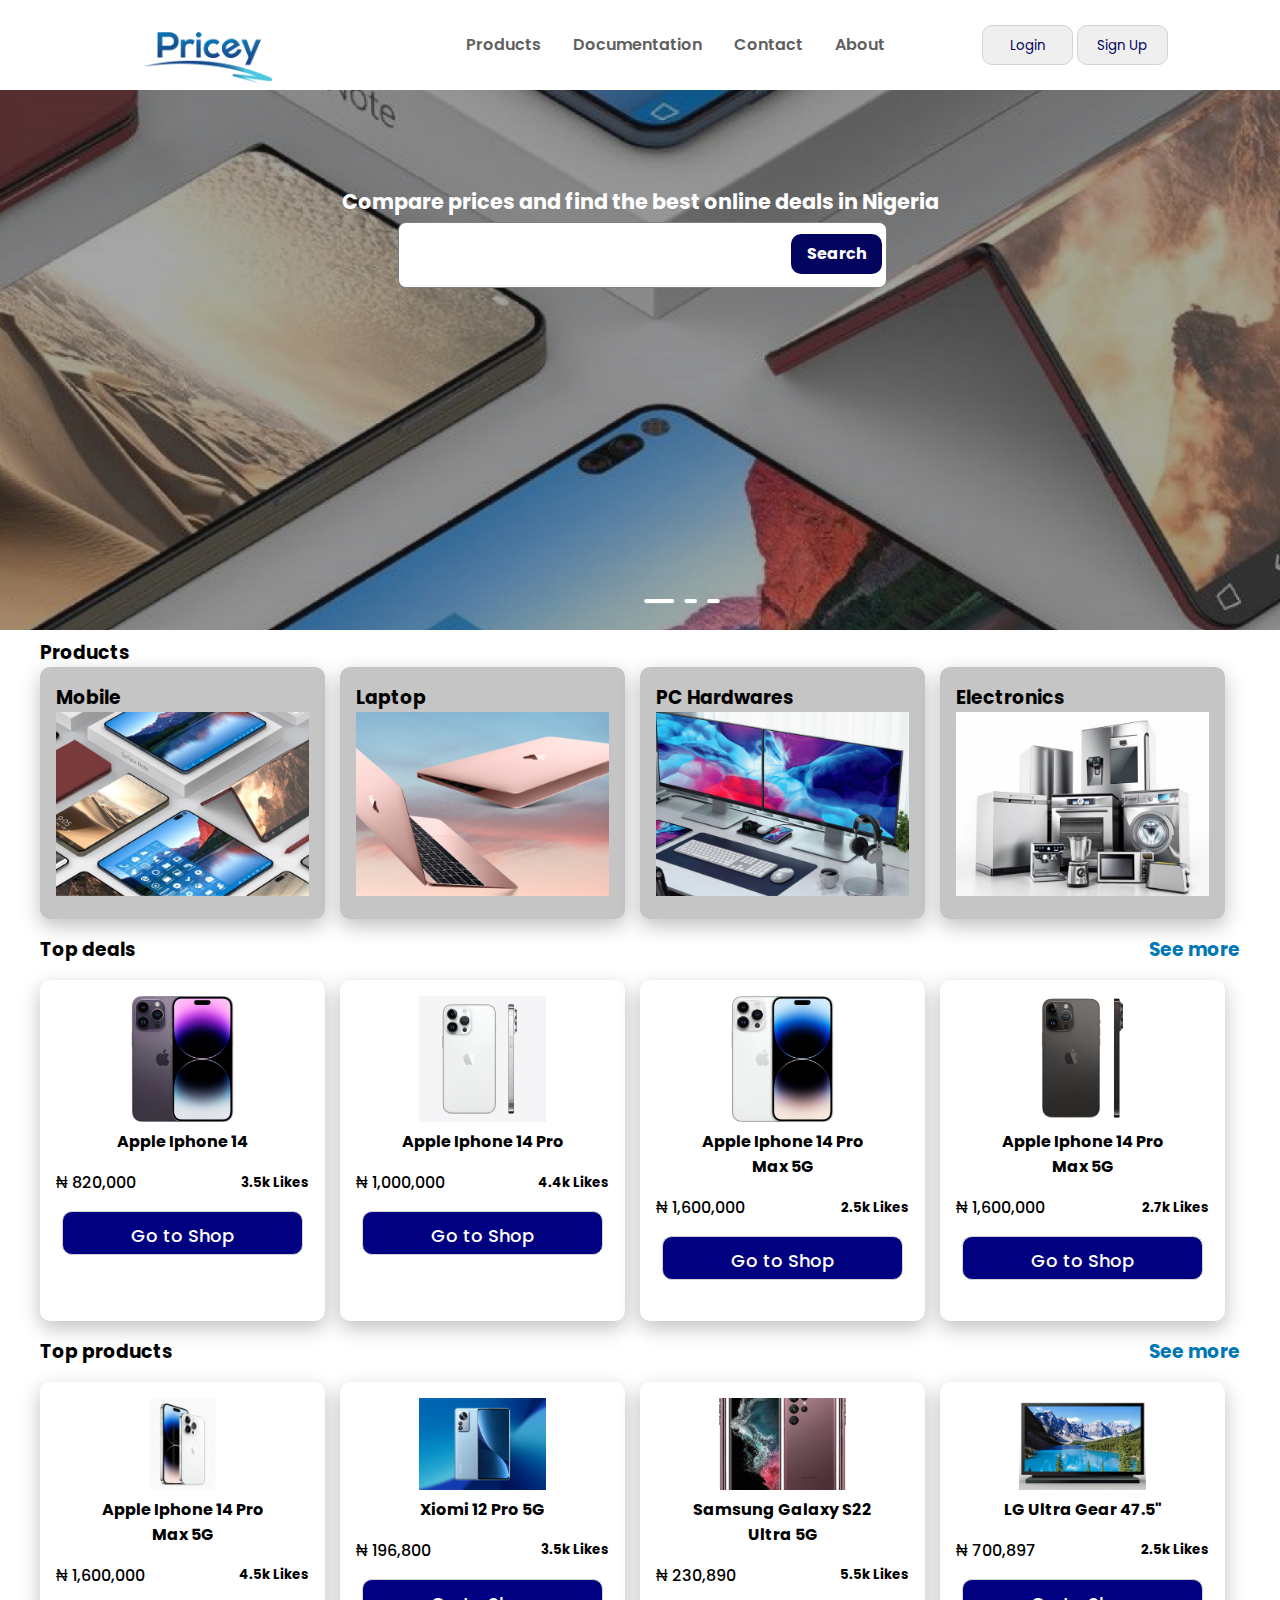
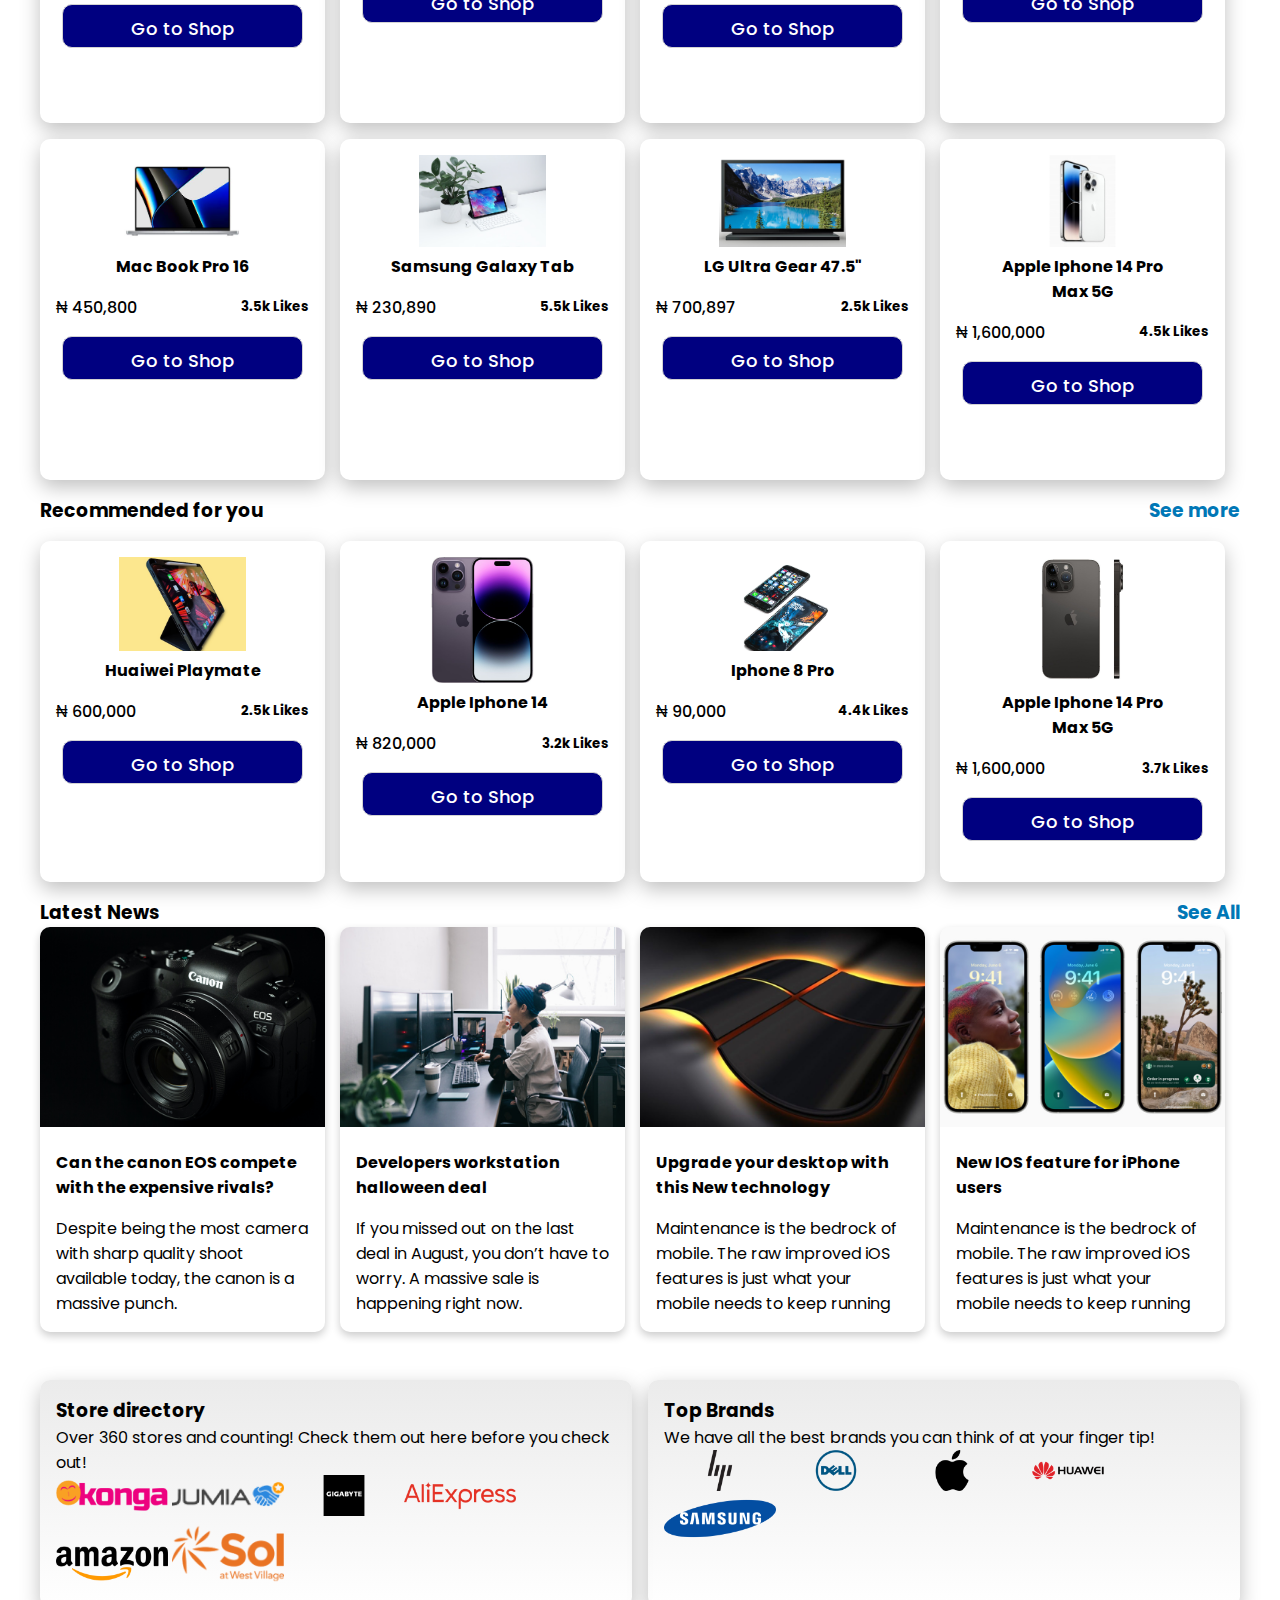
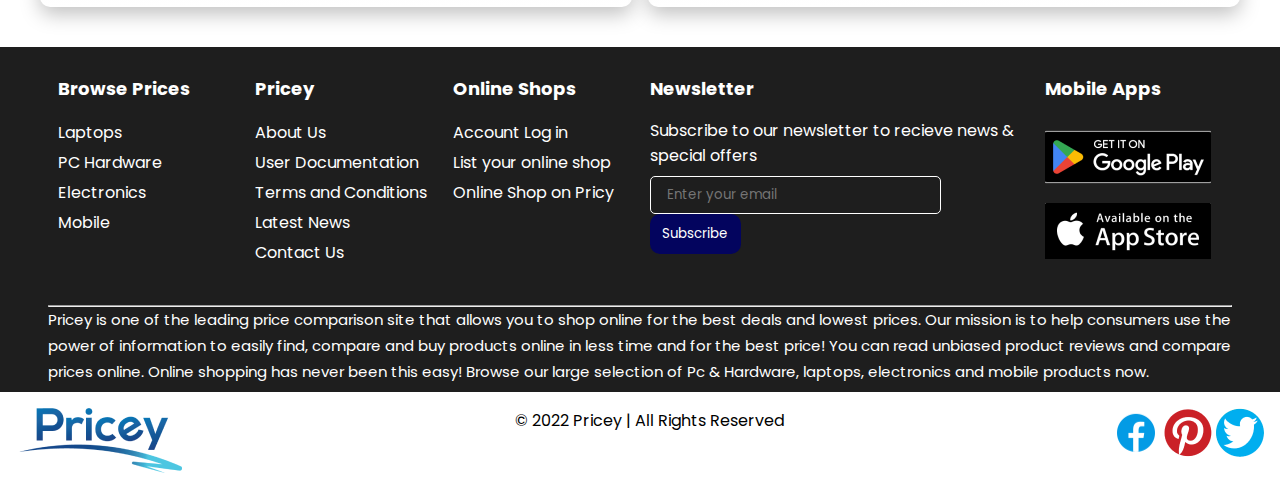
<file: index.html>
<!DOCTYPE html>

<html>

<head>
    <meta charset="utf-8">
    <meta http-equiv="X-UA-Compatible" content="IE=edge">
    <title>Home</title>
    <meta name="description" content="">
    <meta name="viewport" content="width=device-width, initial-scale=1">
    <link rel="stylesheet" href="https://cdnjs.cloudflare.com/ajax/libs/font-awesome/6.2.1/css/all.min.css"
        integrity="sha512-MV7K8+y+gLIBoVD59lQIYicR65iaqukzvf/nwasF0nqhPay5w/9lJmVM2hMDcnK1OnMGCdVK+iQrJ7lzPJQd1w=="
        crossorigin="anonymous" referrerpolicy="no-referrer" />
    <link rel="stylesheet" href="./styles/styles.css">
</head>

<body>
    <header class="prc-header">
        <div class="prc-container">
            <div class="prc-logo">
                <a href="index.html">
                    <img src="./images/pricey logo.png" alt="logo">
                </a>
            </div>
            <i class="fas fa-bars nav-toggle"></i>
            <nav class="prc-nav">
                <li><a href="products.html">Products</a></li>
                <li><a href="documentation.html">Documentation</a></li>
                <li><a href="contact.html">Contact</a></li>
                <li><a href="about.html">About</a></li>
            </nav>
            <div class="btn">
                <a href="log-sign/login.html">
                    <button class="login">Login</button>
                </a>
                <a href="log-sign/signup.html">
                    <button class="signup">Sign Up</button>
                </a>
            </div>
        </div>
    </header>
    <!-- hero section -->
    <section id="hero-section">
        <div class="search-container">
            <form class="search-form">
                <h1>Compare prices and find the best online deals in Nigeria </h1>
                <div class="search-bar">
                    <i class="fa fa-search" aria-hidden="true"></i>
                    <input type="search" name="" id="" placeholder="">
                    <button type="submit" id="search-btn">Search</button>
                </div>
            </form>
        </div>
    </section>
    <!------------------------HERO END----------------------------->


    <!------------------------PRODUCTS----------------------------->
    <section id="main">
        <div class="container-topdeal-product">
            <div class="products">
                <h3>Products</h3>
                <div class="container-item-product">
                    <div class="product-item-topto">
                        <h3>Mobile</h3>
                        <img src="/images/Framepr.png" alt="">
                    </div>
                    <div class="container-product-item">
                        <div class="product-item-topto">
                            <h3>Laptop</h3>
                            <img src="/images/Framelap.png" alt="">
                        </div>
                    </div>
                    <div class="container-product-item">
                        <div class="product-item-topto">
                            <h3>PC Hardwares</h3>
                            <img src="/images/Framepc.png" alt="">
                        </div>
                    </div>
                    <div class="container-product-item">
                        <div class="product-item-topto">
                            <h3>Electronics</h3>
                            <img src="/images/Frameelec.png" alt="">
                        </div>
                    </div>
                </div>
            </div>
        </div>
    </section>
    <!----------------------------------TOP DEALS--------------------->
    <section id="main">
        <div class="container-topdeal-product">
            <div class="products">
                <div class="title-head">
                    <h3>Top deals</h3>
                    <h3 class="sm">See more</h3>
                </div>
                <div class="container-item-product">
                    <div class="top-deals-container">
                        <div class="">
                            <img src="images/14.jpg" alt="">
                            <h4>Apple Iphone 14</h4>
                        </div>
                        <div class="item-price">
                            <div class="price">
                                <p>&#8358 820,000</p>
                            </div>
                            <div class="">
                                <div class="stars">
                                    <i class="fas fa-star"></i>
                                    <i class="fas fa-star"></i>
                                    <i class="fas fa-star"></i>
                                    <i class="fas fa-star"></i>
                                    <i class="fas fa-star"></i>
                                </div>
                                <h5>3.5k Likes</h5>
                            </div>
                        </div>
                        <div class="gt-shop">
                            <a href="">
                                <button class="">Go to Shop<span> <i class="fa fa-angle-right"></i></span></button>
                            </a>
                        </div>
                    </div>
                    <div class="top-deals-container">
                        <div class="">
                            <img src="images/14pro.jpg" alt="">
                            <h4>Apple Iphone 14 Pro</h4>
                        </div>
                        <div class="item-price">
                            <div class="price">
                                <p>&#8358 1,000,000</p>
                            </div>
                            <div class="">
                                <div class="stars">
                                    <i class="fas fa-star"></i>
                                    <i class="fas fa-star"></i>
                                    <i class="fas fa-star"></i>
                                    <i class="fas fa-star"></i>
                                    <i class="fas fa-star"></i>
                                </div>
                                <h5>4.4k Likes</h5>
                            </div>
                        </div>
                        <div class="gt-shop">
                            <a href="">
                                <button class="">Go to Shop<span> <i class="fa fa-angle-right"></i></span></button>
                            </a>
                        </div>
                    </div>
                    <div class="top-deals-container">
                        <div class="">
                            <img src="images/14promax.jpg" alt="">
                            <h4>Apple Iphone 14 Pro <br>Max 5G</h4>
                        </div>
                        <div class="item-price">
                            <div class="price">
                                <p>&#8358 1,600,000</p>
                            </div>
                            <div class="">
                                <div class="stars">
                                    <i class="fas fa-star"></i>
                                    <i class="fas fa-star"></i>
                                    <i class="fas fa-star"></i>
                                    <i class="fas fa-star"></i>
                                    <i class="fas fa-star"></i>
                                </div>
                                <h5>2.5k Likes</h5>
                            </div>
                        </div>
                        <div class="gt-shop">
                            <a href="">
                                <button class="">Go to Shop<span> <i class="fa fa-angle-right"></i></span></button>
                            </a>
                        </div>
                    </div>
                    <div class="top-deals-container">
                        <div class="">
                            <img src="images/maxG.jpg" alt="">
                            <h4>Apple Iphone 14 Pro <br>Max 5G</h4>
                        </div>
                        <div class="item-price">
                            <div class="price">
                                <p>&#8358 1,600,000</p>
                            </div>
                            <div class="">
                                <div class="stars">
                                    <i class="fas fa-star"></i>
                                    <i class="fas fa-star"></i>
                                    <i class="fas fa-star"></i>
                                    <i class="fas fa-star"></i>
                                    <i class="fas fa-star"></i>
                                </div>
                                <h5>2.7k Likes</h5>
                            </div>
                        </div>
                        <div class="gt-shop">
                            <a href="">
                                <button class="">Go to Shop<span> <i class="fa fa-angle-right"></i></span></button>
                            </a>
                        </div>
                    </div>
                </div>
            </div>
    </section>
    <!----------------------------TOP PRODUCTS------------------------->
    <section id="main">
        <div class="container-topdeal-product">
            <div class="products">
                <div class="title-head">
                    <h3>Top products </h3>
                    <h3 class="sm">See more</h3>
                </div>
                <div class="container-item-product">
                    <div class="top-deals-container">
                        <div class="">
                            <img src="images/MAX5G.png" alt="">
                            <h4>Apple Iphone 14 Pro <br>Max 5G</h4>
                        </div>
                        <div class="item-price">
                            <div class="price">
                                <p>&#8358 1,600,000</p>
                            </div>
                            <div class="">
                                <div class="stars">
                                    <i class="fas fa-star"></i>
                                    <i class="fas fa-star"></i>
                                    <i class="fas fa-star"></i>
                                    <i class="fas fa-star"></i>
                                    <i class="fas fa-star"></i>
                                </div>
                                <h5>4.5k Likes</h5>
                            </div>
                        </div>
                        <div class="gt-shop">
                            <a href="">
                                <button class="">Go to Shop<span> <i class="fa fa-angle-right"></i></span></button>
                            </a>
                        </div>
                    </div>
                    <div class="top-deals-container">
                        <div class="">
                            <img src="images/xio.png" alt="">
                            <h4>Xiomi 12 Pro 5G</h4>
                        </div>
                        <div class="item-price">
                            <div class="price">
                                <p>&#8358 196,800</p>
                            </div>
                            <div class="">
                                <div class="stars">
                                    <i class="fas fa-star"></i>
                                    <i class="fas fa-star"></i>
                                    <i class="fas fa-star"></i>
                                    <i class="fas fa-star"></i>
                                    <i class="fas fa-star"></i>
                                </div>
                                <h5>3.5k Likes</h5>
                            </div>
                        </div>
                        <div class="gt-shop">
                            <a href="">
                                <button class="">Go to Shop<span> <i class="fa fa-angle-right"></i></span></button>
                            </a>
                        </div>
                    </div>
                    <div class="top-deals-container">
                        <div class="">
                            <img src="images/sam.png" alt="">
                            <h4>Samsung Galaxy S22 <br> Ultra 5G</h4>
                        </div>
                        <div class="item-price">
                            <div class="price">
                                <p>&#8358 230,890</p>
                            </div>
                            <div class="">
                                <div class="stars">
                                    <i class="fas fa-star"></i>
                                    <i class="fas fa-star"></i>
                                    <i class="fas fa-star"></i>
                                    <i class="fas fa-star"></i>
                                    <i class="fas fa-star"></i>
                                </div>
                                <h5>5.5k Likes</h5>
                            </div>
                        </div>
                        <div class="gt-shop">
                            <a href="">
                                <button class="">Go to Shop<span> <i class="fa fa-angle-right"></i></span></button>
                            </a>
                        </div>
                    </div>
                    <div class="top-deals-container">
                        <div class="">
                            <img src="images/lg.png" alt="">
                            <h4>LG Ultra Gear 47.5"</h4>
                        </div>
                        <div class="item-price">
                            <div class="price">
                                <p>&#8358 700,897</p>
                            </div>
                            <div class="">
                                <div class="stars">
                                    <i class="fas fa-star"></i>
                                    <i class="fas fa-star"></i>
                                    <i class="fas fa-star"></i>
                                    <i class="fas fa-star"></i>
                                    <i class="fas fa-star"></i>
                                </div>
                                <h5>2.5k Likes</h5>
                            </div>
                        </div>
                        <div class="gt-shop">
                            <a href="">
                                <button class="">Go to Shop<span> <i class="fa fa-angle-right"></i></span></button>
                            </a>
                        </div>
                    </div>
                    <div class="top-deals-container">
                        <div class="">
                            <img src="images/AppleMacBook.png" alt="">
                            <h4>Mac Book Pro 16</h4>
                        </div>
                        <div class="item-price">
                            <div class="price">
                                <p>&#8358 450,800</p>
                            </div>
                            <div class="">
                                <div class="stars">
                                    <i class="fas fa-star"></i>
                                    <i class="fas fa-star"></i>
                                    <i class="fas fa-star"></i>
                                    <i class="fas fa-star"></i>
                                    <i class="fas fa-star"></i>
                                </div>
                                <h5>3.5k Likes</h5>
                            </div>
                        </div>
                        <div class="gt-shop">
                            <a href="">
                                <button class="">Go to Shop<span> <i class="fa fa-angle-right"></i></span></button>
                            </a>
                        </div>
                    </div>
                    <div class="top-deals-container">
                        <div class="">
                            <img src="images/samtab.png" alt="">
                            <h4>Samsung Galaxy Tab</h4>
                        </div>
                        <div class="item-price">
                            <div class="price">
                                <p>&#8358 230,890</p>
                            </div>
                            <div class="">
                                <div class="stars">
                                    <i class="fas fa-star"></i>
                                    <i class="fas fa-star"></i>
                                    <i class="fas fa-star"></i>
                                    <i class="fas fa-star"></i>
                                    <i class="fas fa-star"></i>
                                </div>
                                <h5>5.5k Likes</h5>
                            </div>
                        </div>
                        <div class="gt-shop">
                            <a href="">
                                <button class="">Go to Shop<span> <i class="fa fa-angle-right"></i></span></button>
                            </a>
                        </div>
                    </div>
                    <div class="top-deals-container">
                        <div class="">
                            <img src="images/lg.png" alt="">
                            <h4>LG Ultra Gear 47.5"</h4>
                        </div>
                        <div class="item-price">
                            <div class="price">
                                <p>&#8358 700,897</p>
                            </div>
                            <div class="">
                                <div class="stars">
                                    <i class="fas fa-star"></i>
                                    <i class="fas fa-star"></i>
                                    <i class="fas fa-star"></i>
                                    <i class="fas fa-star"></i>
                                    <i class="fas fa-star"></i>
                                </div>
                                <h5>2.5k Likes</h5>
                            </div>
                        </div>
                        <div class="gt-shop">
                            <a href="">
                                <button class="">Go to Shop<span> <i class="fa fa-angle-right"></i></span></button>
                            </a>
                        </div>
                    </div>
                    <div class="top-deals-container">
                        <div class="">
                            <img src="images/MAX5G.png" alt="">
                            <h4>Apple Iphone 14 Pro <br>Max 5G</h4>
                        </div>
                        <div class="item-price">
                            <div class="price">
                                <p>&#8358 1,600,000</p>
                            </div>
                            <div class="">
                                <div class="stars">
                                    <i class="fas fa-star"></i>
                                    <i class="fas fa-star"></i>
                                    <i class="fas fa-star"></i>
                                    <i class="fas fa-star"></i>
                                    <i class="fas fa-star"></i>
                                </div>
                                <h5>4.5k Likes</h5>
                            </div>
                        </div>
                        <div class="gt-shop">
                            <a href="">
                                <button class="">Go to Shop<span> <i class="fa fa-angle-right"></i></span></button>
                            </a>
                        </div>
                    </div>
                </div>


            </div>

        </div>
    </section>
    <!---------------------------------Recommeded for you--------------->
    <section id="main">
        <div class="container-topdeal-product">
            <div class="products">
                <div class="title-head">
                    <h3>Recommended for you</h3>
                    <h3 class="sm">See more</h3>
                </div>
                <div class="container-item-product">
                    <div class="top-deals-container">
                        <div class="">
                            <img src="images/Playmate.png" alt="">
                            <h4>Huaiwei Playmate</h4>
                        </div>
                        <div class="item-price">
                            <div class="price">
                                <p>&#8358 600,000</p>
                            </div>
                            <div class="">
                                <div class="stars">
                                    <i class="fas fa-star"></i>
                                    <i class="fas fa-star"></i>
                                    <i class="fas fa-star"></i>
                                    <i class="fas fa-star"></i>
                                    <i class="fas fa-star"></i>
                                </div>
                                <h5>2.5k Likes</h5>
                            </div>
                        </div>
                        <div class="gt-shop">
                            <a href="">
                                <button class="">Go to Shop<span> <i class="fa fa-angle-right"></i></span></button>
                            </a>
                        </div>
                    </div>
                    <div class="top-deals-container">
                        <div class="">
                            <img src="images/14.jpg" alt="">
                            <h4>Apple Iphone 14 </h4>
                        </div>
                        <div class="item-price">
                            <div class="price">
                                <p>&#8358 820,000</p>
                            </div>
                            <div class="">
                                <div class="stars">
                                    <i class="fas fa-star"></i>
                                    <i class="fas fa-star"></i>
                                    <i class="fas fa-star"></i>
                                    <i class="fas fa-star"></i>
                                    <i class="fas fa-star"></i>
                                </div>
                                <h5>3.2k Likes</h5>
                            </div>
                        </div>
                        <div class="gt-shop">
                            <a href="">
                                <button class="">Go to Shop<span> <i class="fa fa-angle-right"></i></span></button>
                            </a>
                        </div>
                    </div>
                    <div class="top-deals-container">
                        <div class="">
                            <img src="images/8Pro.png" alt="">
                            <h4>Iphone 8 Pro</h4>
                        </div>
                        <div class="item-price">
                            <div class="price">
                                <p>&#8358 90,000</p>
                            </div>
                            <div class="">
                                <div class="stars">
                                    <i class="fas fa-star"></i>
                                    <i class="fas fa-star"></i>
                                    <i class="fas fa-star"></i>
                                    <i class="fas fa-star"></i>
                                    <i class="fas fa-star"></i>
                                </div>
                                <h5>4.4k Likes</h5>
                            </div>
                        </div>
                        <div class="gt-shop">
                            <a href="">
                                <button class="">Go to Shop<span> <i class="fa fa-angle-right"></i></span></button>
                            </a>
                        </div>
                    </div>
                    <div class="top-deals-container">
                        <div class="">
                            <img src="images/maxG.jpg" alt="">
                            <h4>Apple Iphone 14 Pro <br>Max 5G</h4>
                        </div>
                        <div class="item-price">
                            <div class="price">
                                <p>&#8358 1,600,000</p>
                            </div>
                            <div class="">
                                <div class="stars">
                                    <i class="fas fa-star"></i>
                                    <i class="fas fa-star"></i>
                                    <i class="fas fa-star"></i>
                                    <i class="fas fa-star"></i>
                                    <i class="fas fa-star"></i>
                                </div>
                                <h5>3.7k Likes</h5>
                            </div>
                        </div>
                        <div class="gt-shop">
                            <a href="">
                                <button class="">Go to Shop<span> <i class="fa fa-angle-right"></i></span></button>
                            </a>
                        </div>
                    </div>
                </div>


            </div>

        </div>
    </section>
    <!-------------------------LatestNews---------------------------------------------->
    <section id="main">
        <div class="container-topdeal-product">
            <div class="products">
                <div class="title-head">
                    <h3>Latest News</h3>
                    <h3 class="sm">See All</h3>
                </div>
                <div class="container-item-product">
                    <div class="card">
                        <img src="images/camera.png" alt="">
                        <div class="camera">
                            <h4>Can the canon EOS compete with the expensive rivals?</h4>
                            <p>Despite being the most camera with sharp quality shoot available today, the canon is a
                                massive punch.</p>
                        </div>
                    </div>
                    <div class="card">
                        <img src="images/dev.png" alt="">
                        <div class="camera">
                            <h4>Developers workstation halloween deal</h4>
                            <p>If you missed out on the last deal in August, you don’t have to worry. A massive sale is
                                happening right now.</p>
                        </div>
                    </div>
                    <div class="card">
                        <img src="images/win.png" alt="">
                        <div class="camera">
                            <h4>Upgrade your desktop with this New technology</h4>
                            <p>Maintenance is the bedrock of mobile. The raw improved iOS features is just what your
                                mobile needs to keep running</p>
                        </div>
                    </div>
                    <div class="card">
                        <img src="images/3fons.png" alt="">
                        <div class="camera">
                            <h4>New IOS feature for iPhone users</h4>
                            <p>Maintenance is the bedrock of mobile. The raw improved iOS features is just what your
                                mobile needs to keep running</p>
                        </div>
                    </div>
                </div>
            </div>
        </div>
    </section>
    <!-------------------------------Store Directory---------------------->
    <section id="main">
        <div class="container-topdeal-product">
            <div class="products">
                <div class="container-item-product1">
                    <div class="product-item-top">
                        <h3>Store directory</h3>
                        <p>Over 360 stores and counting! Check them out here before you check out!
                        </p>
                        <img src="images/store/image 1.png" alt="">
                        <img src="images/store/image 2.png" alt="">
                        <img src="images/store/image 3.png" alt="">
                        <img src="images/store/image 4.png" alt="">
                        <img src="images/store/image 5.png" alt="">
                        <img src="images/store/image 6.png" alt="">
                    </div>
                    <div class="product-item-top">
                        <h3>Top Brands</h3>
                        <p>We have all the best brands you can think of at your finger tip! </p>
                        <img src="images/store/image 7.png" alt="">
                        <img src="images/store/image 8.png" alt="">
                        <img src="images/store/image 9.png" alt="">
                        <img src="images/store/image 10.png" alt="">
                        <img src="images/store/image 11.png" alt="">
                    </div>
                </div>
            </div>
        </div>
    </section>
    <!--------------FOOTER SECTION----------------------->
    <section class="foot">
        <footer class="footer">
            <div class="container1">
                <div class="footer-col">
                    <h4>Browse Prices</h4>
                    <ul>
                        <li> <a href="#"></a>Laptops</li>
                        <li> <a href="#"></a>PC Hardware</li>
                        <li> <a href="#"></a>Electronics</li>
                        <li> <a href="#"></a>Mobile</li>
                    </ul>
                </div>
                <div class="footer-col">
                    <h4>Pricey</h4>
                    <ul>
                        <li> <a href="about.html"></a>About Us</li>
                        <li> <a href="documentation.html"></a>User Documentation</li>
                        <li> <a href="T&C.html"></a>Terms and Conditions</li>
                        <li> <a href="#"></a>Latest News</li>
                        <li> <a href="./contact.html"></a> Contact Us</li>
                    </ul>
                </div>
                <div class="footer-col">
                    <h4>Online Shops</h4>
                    <ul>
                        <li> <a href="./log-sign/login.html"></a>Account Log in</li>
                        <li> <a href="#"></a>List your online shop</li>
                        <li> <a href="#"></a>Online Shop on Pricy</li>
                    </ul>
                </div>
                <div class="footer-col">
                    <h4>Newsletter</h4>
                    <p>Subscribe to our newsletter to recieve news & special offers</p>
                    <input type="text" placeholder="Enter your email">
                    <button class="footer-subscribe">Subscribe</button>
                </div>
                <div class="footer-col">
                    <h4>Mobile Apps</h4>
                    <img src="images/google.png" alt="">
                    <img src="images/abble.png" alt="">
                </div>
            </div>
            <div class="container2">
                <div class="privacy">
                    <hr>
                    <p class="pricey">
                        Pricey is one of the leading price comparison site that allows you to shop
                        online for the
                        best deals and lowest prices. Our mission is to help consumers use the power of
                        information
                        to easily find, compare and buy products online in less time and for the best
                        price! You can
                        read unbiased product reviews and compare prices online. Online shopping has
                        never been this
                        easy! Browse our large selection of Pc & Hardware, laptops, electronics and
                        mobile products
                        now.

                    </p>
                </div>
            </div>
        </footer>
    </section>
    <section class="copyright">
        <div class="bottom">
            <img src="images/logo.png" alt="">
        </div>
        <div class="">
            <p>&copy; 2022 Pricey | All Rights Reserved</p>
        </div>
        <div class="foot-social">
            <a href="">
                <img src="images/facebook.png" alt="facebook">
            </a>
            <a href="">
                <img src="images/pinterest.png" alt="">
            </a>
            <a href="">
                <img src="images/twitter.png" alt="">
            </a>
        </div>
    </section>
    <script src="" async defer></script>
</body>

</html>
</file>
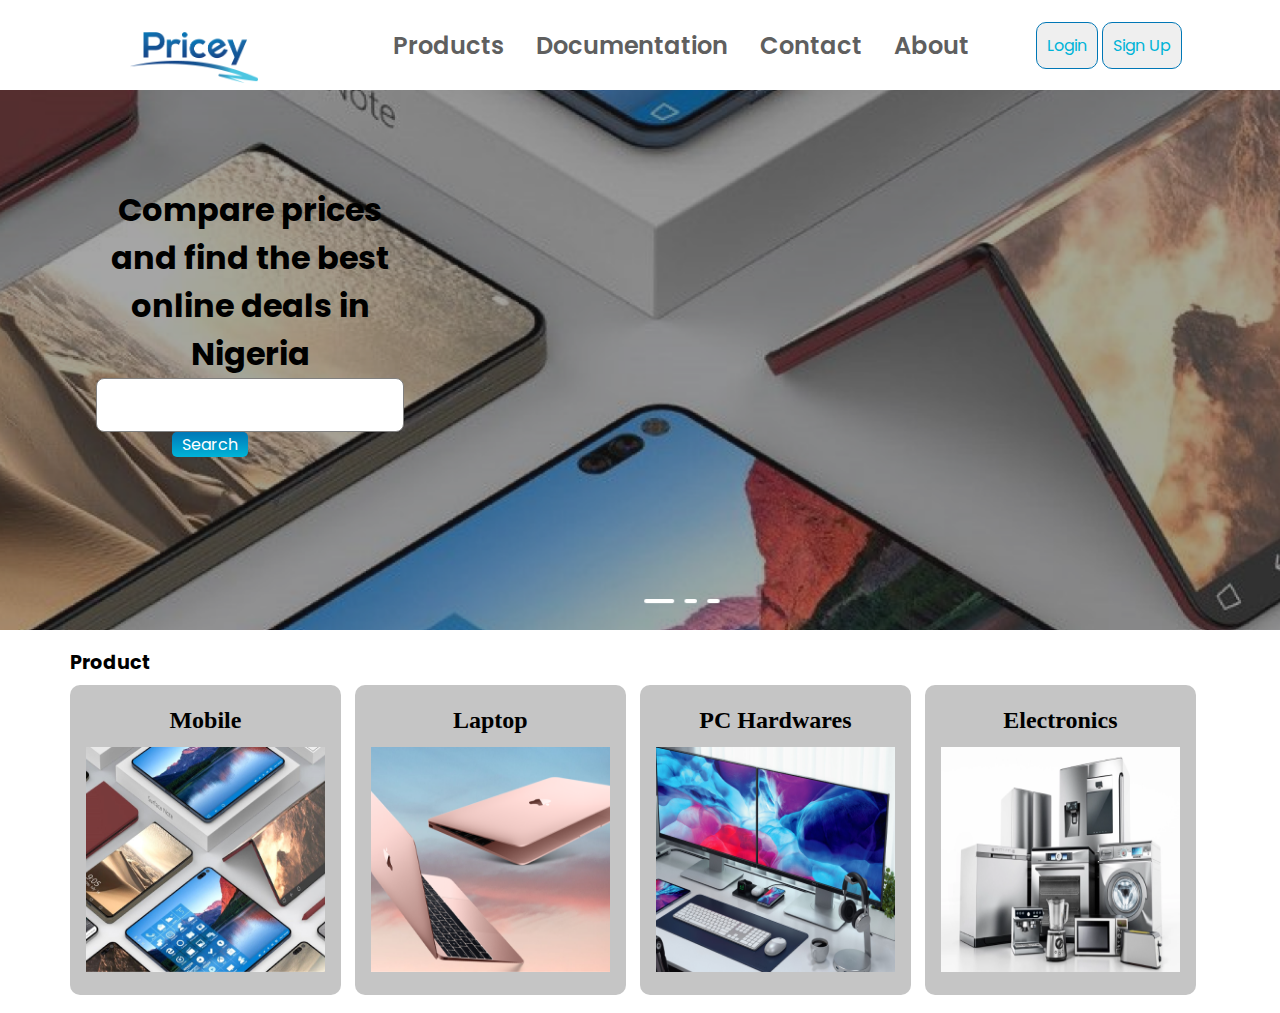
<file: pricey_frontend-main/index.html>
<!DOCTYPE html>

<html>

<head>
    <meta charset="utf-8">
    <meta http-equiv="X-UA-Compatible" content="IE=edge">
    <title>Home</title>
    <meta name="description" content="">
    <meta name="viewport" content="width=device-width, initial-scale=1">
    <link rel="stylesheet" href="https://cdnjs.cloudflare.com/ajax/libs/font-awesome/6.2.1/css/all.min.css"
        integrity="sha512-MV7K8+y+gLIBoVD59lQIYicR65iaqukzvf/nwasF0nqhPay5w/9lJmVM2hMDcnK1OnMGCdVK+iQrJ7lzPJQd1w=="
        crossorigin="anonymous" referrerpolicy="no-referrer" />
    <link rel="stylesheet" href="./styles/styles.css">
</head>

<body>
    <header class="prc-header">
        <div class="prc-container">
            <div class="prc-logo">
                <a href="#">
                    <img src="./images/pricey logo.png" alt="logo">
                </a>
            </div>
            <i class="fas fa-bars nav-toggle"></i>
            <nav class="prc-nav">
                <li><a href="products.html">Products</a></li>
                <li><a href="documentation.html">Documentation</a></li>
                <li><a href="contact.html">Contact</a></li>
                <li><a href="about.html">About</a></li>
            </nav>
            <div class="btn">
                <button class="login">Login</button>
                <button class="signup">Sign Up</button>
            </div>
        </div>
    </header>
    <!-- hero section -->
    <section id="hero-section">
        <!-- <img src="/images/hero-image-bg.png" alt="" height="400vh" width="100%"> -->


        <div class="search-container">

            <form class="search-form">
                <h1>Compare prices and find the best online deals in Nigeria </h1>
                <div class="search-bar">
                    <i class="fa fa-search" aria-hidden="true"></i>
                    <input type="search" name="" id="" placeholder="">
                    <button type="submit" id="search-btn">Search</button>
                </div>
            </form>
        </div>


    </section>
    <section id="main">
        <div class="container-topdeal-product">
            <div class="products">
                <h4>Product</h4>

                <div class="container-item-product">
                    <div class="product-item-top">
                        <h3 class="p-text">Mobile</h3>
                        <img src="/images/Framepr.png" alt="Mobile picture">

                    </div>
                    <div class="container-product-item">
                        <div class="product-item-top">
                            <h3 class="p-text">Laptop</h3>
                            <img src="/images/Framelap.png" alt="Laptop picture">
                        </div>
                    </div>
                    <div class="container-product-item">
                        <div class="product-item-top">
                            <h3 class="p-text">PC Hardwares</h3>
                            <img src="/images/Framepc.png" alt="Computer accessories">
                        </div>
                    </div>
                    <div class="container-product-item">
                        <div class="product-item-top">
                            <h3 class="p-text">Electronics</h3>
                            <img src="/images/Frameelec.png" alt="Electronic equipment picture">
                        </div>
                    </div>
                </div>
    </section>

    <script src="" async defer></script>
</body>

</html>
</file>
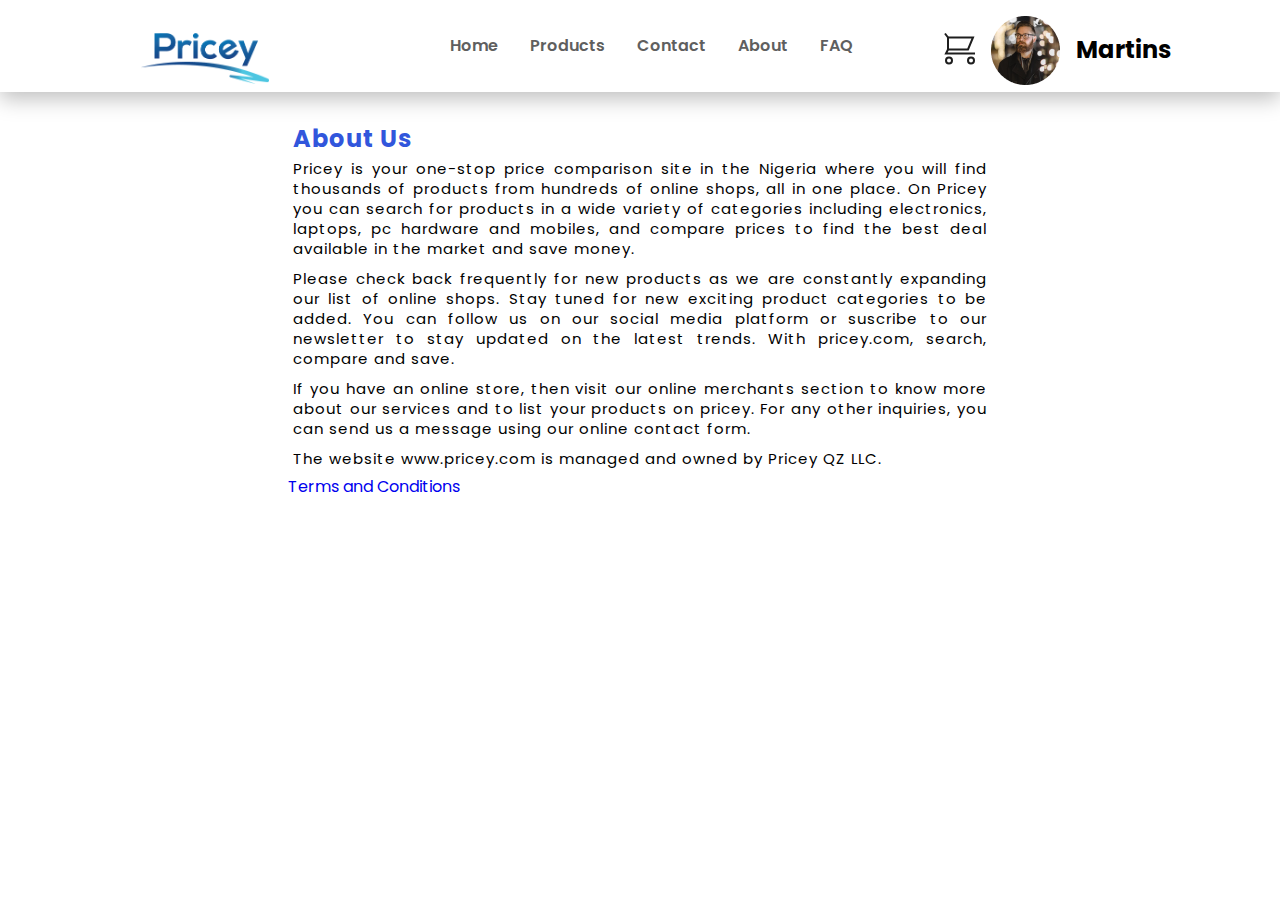
<file: about.html>
<!DOCTYPE html>
<html lang="en">

<head>
    <meta charset="UTF-8">
    <meta http-equiv="X-UA-Compatible" content="IE=edge">
    <meta name="viewport" content="width=device-width, initial-scale=1.0">
    <title>About Page</title>
    <link rel="stylesheet" href="./styles/styles.css">
</head>

<body>
    <header class="prc-header">
        <div class="prc-container">
            <div class="prc-logo">
                <a href="#">
                    <img src="./images/pricey logo.png" alt="logo">
                </a>
            </div>
            <i class="fas fa-bars nav-toggle"></i>
            <nav class="prc-nav">
                <li><a href="index.html">Home</a></li>
                <li><a href="products.html">Products</a></li>
                <li><a href="contact.html">Contact</a></li>
                <li><a href="about.html">About</a></li>
                <li><a href="faq.html">FAQ</a></li>
            </nav>
            <div class="auth-user">
                <div class="cart">
                    <div class="cart">
                        <img src="./images/cart.svg" alt="art">
                    </div>
                </div>
                <div class="user-icon">
                    <img src="./images/avatar1.png" alt="usr-avatar">
                </div>
                <div class="username">
                    <h2>Martins <i class="fa fa-caret-down"></i></h2>
                </div>
            </div>
        </div>
    </header>

    <main>
        <div class="tcdiv">
            <h2>About Us</h2>
            <p>
                Pricey is your one-stop price comparison site in the Nigeria where you will find thousands of products
                from hundreds of online shops,
                all in one place. On Pricey you can search for products in a wide variety of categories including
                electronics, laptops, pc hardware and mobiles,
                and compare prices to find the best deal available in the market and save money.
            </p>

            <p>
                Please check back frequently for new products as we are constantly expanding our list of online shops.
                Stay tuned for new exciting product
                categories to be added. You can follow us on our social media platform or suscribe to our newsletter to
                stay updated on the latest trends.
                With pricey.com, search, compare and save.
            </p>
            <p>
                If you have an online store, then visit our online merchants section to know more about our services and
                to list your products on pricey.
                For any other inquiries, you can send us a message using our online contact form.
            </p>
            <p>

                The website www.pricey.com is managed and owned by Pricey QZ LLC.
            </p>
            <a href="T&C.html">Terms and Conditions</a>
        </div>
    </main>
    <footer>


    </footer>
</body>

</html>
</file>
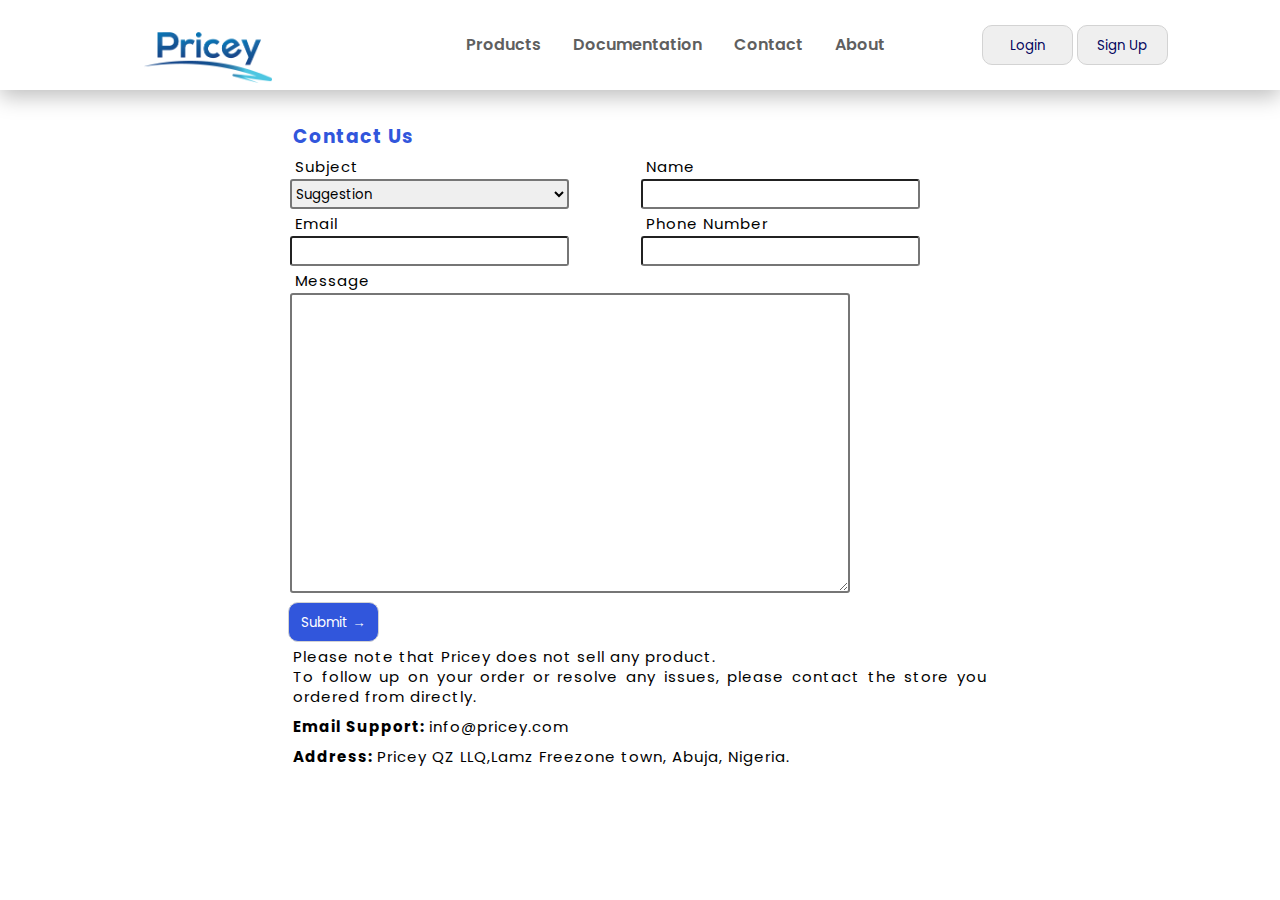
<file: contact.html>
<!DOCTYPE html>
<html lang="en">

<head>
    <meta charset="UTF-8">
    <meta http-equiv="X-UA-Compatible" content="IE=edge">
    <meta name="viewport" content="width=device-width, initial-scale=1.0">
    <title>Contact Page</title>
    <link rel="stylesheet" href="./styles/styles.css">
</head>

<body>
    <div>
        <header class="prc-header">
            <div class="prc-container">
                <div class="prc-logo">
                    <a href="#">
                        <img src="./images/pricey logo.png" alt="logo">
                    </a>
                </div>
                <i class="fas fa-bars nav-toggle"></i>
                <nav class="prc-nav">
                    <li><a href="products.html">Products</a></li>
                    <li><a href="documentation.html">Documentation</a></li>
                    <li><a href="contact.html">Contact</a></li>
                    <li><a href="about.html">About</a></li>
                </nav>
                <div class="btn">
                    <a href="log-sign/login.html">
                        <button class="login">Login</button>
                    </a>
                    <a href="log-sign/signup.html">
                        <button class="signup">Sign Up</button>
                    </a>
                </div>
            </div>
        </header>
        <!--Use flex for main-->
        <main>
            <div class="tcdiv">
                <div>
                    <h3>Contact Us</h3>
                </div>


                <table boarder="1" width="100%" height="50px">
                    <tr>
                        <td>
                            <div class="table_div">
                                <label for="subject"> Subject</label><br>
                                <select name="subject" id="subject" placeholder="Select Subject">
                                    <option value="sub1">Suggestion</option>
                                    <option value="sub2">Listing & Store</option>
                                    <option value="sub3">Feedback</option>
                                    <option value="sub4">Report an error</option>
                                    <option value="sub5">Other</option>
                                    <option value="sub6">Display Advertising on Pricey </option>
                                </select>
                            </div>
                        </td>
                        <td>
                            <div class="table_div">
                                <label for="name"> Name</label><br>
                                <input type="text" name="con_name" id="con_name">
                            </div>
                        </td>
                    </tr>
                    <tr>
                        <td>
                            <div class="table_div">
                                <label for="email"> Email </label><br>
                                <input type="email" name="email" id="email">
                            </div>
                        </td>
                        <td>
                            <div class="table_div">
                                <label for="pnum"> Phone Number</label><br>
                                <input type="number" name="pnum" id="pnum">
                            </div>
                        </td>
                    </tr>
                    <tr>
                        <td colspan="2">
                            <div class="table_div">
                                <label for="message">Message</label><br>
                                <textarea name="con_message" id="con_message" cols="30" rows="10"></textarea>
                            </div>
                        </td>
                    </tr>


                </table>
                <button id="con_btn">Submit &rarr;</button>

                <p>
                    Please note that Pricey does not sell any product. <br> To follow up on your order or resolve any
                    issues,
                    please contact the store you ordered from directly.
                </p>
                <p>
                    <b> Email Support: </b> info@pricey.com
                </p>
                <p>
                    <b> Address: </b> Pricey QZ LLQ,Lamz Freezone town, Abuja, Nigeria.
                </p>
            </div>
        </main>
        <footer>

        </footer>
    </div>
</body>

</html>
</file>
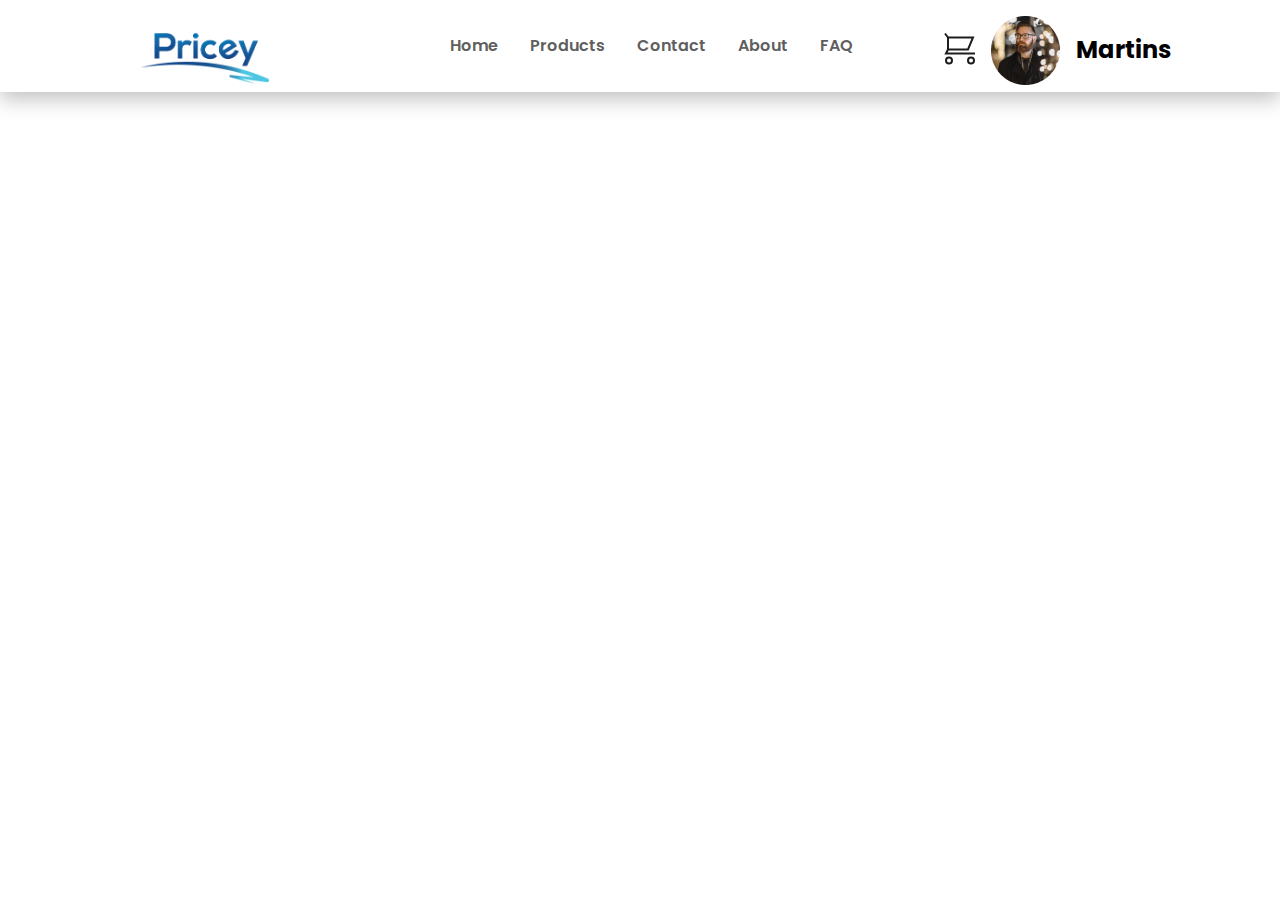
<file: documentation.html>
<!DOCTYPE html>

<html>

<head>
    <meta charset="utf-8">
    <meta http-equiv="X-UA-Compatible" content="IE=edge">
    <title>Documentation</title>
    <meta name="description" content="">
    <meta name="viewport" content="width=device-width, initial-scale=1">
    <link rel="stylesheet" href="styles/styles.css">
</head>

<body>
    <header class="prc-header">
        <div class="prc-container">
            <div class="prc-logo">
                <a href="index.html">
                    <img src="images/pricey logo.png" alt="logo">
                </a>
            </div>
            <i class="fas fa-bars nav-toggle"></i>
            <nav class="prc-nav">
                <li><a href="index.html">Home</a></li>
                <li><a href="products.html">Products</a></li>
                <li><a href="contact.html">Contact</a></li>
                <li><a href="about.html">About</a></li>
                <li><a href="faq.html">FAQ</a></li>
            </nav>
            <div class="auth-user">
                <div class="cart">
                    <div class="cart">
                        <img src="images/cart.svg" alt="art">
                    </div>
                </div>
                <div class="user-icon">
                    <img src="images/avatar1.png" alt="usr-avatar">
                </div>
                <div class="username">
                    <h2>Martins <i class="fa fa-caret-down"></i></h2>
                </div>
            </div>
        </div>
    </header>

    <script src="" async defer></script>
</body>

</html>
</file>
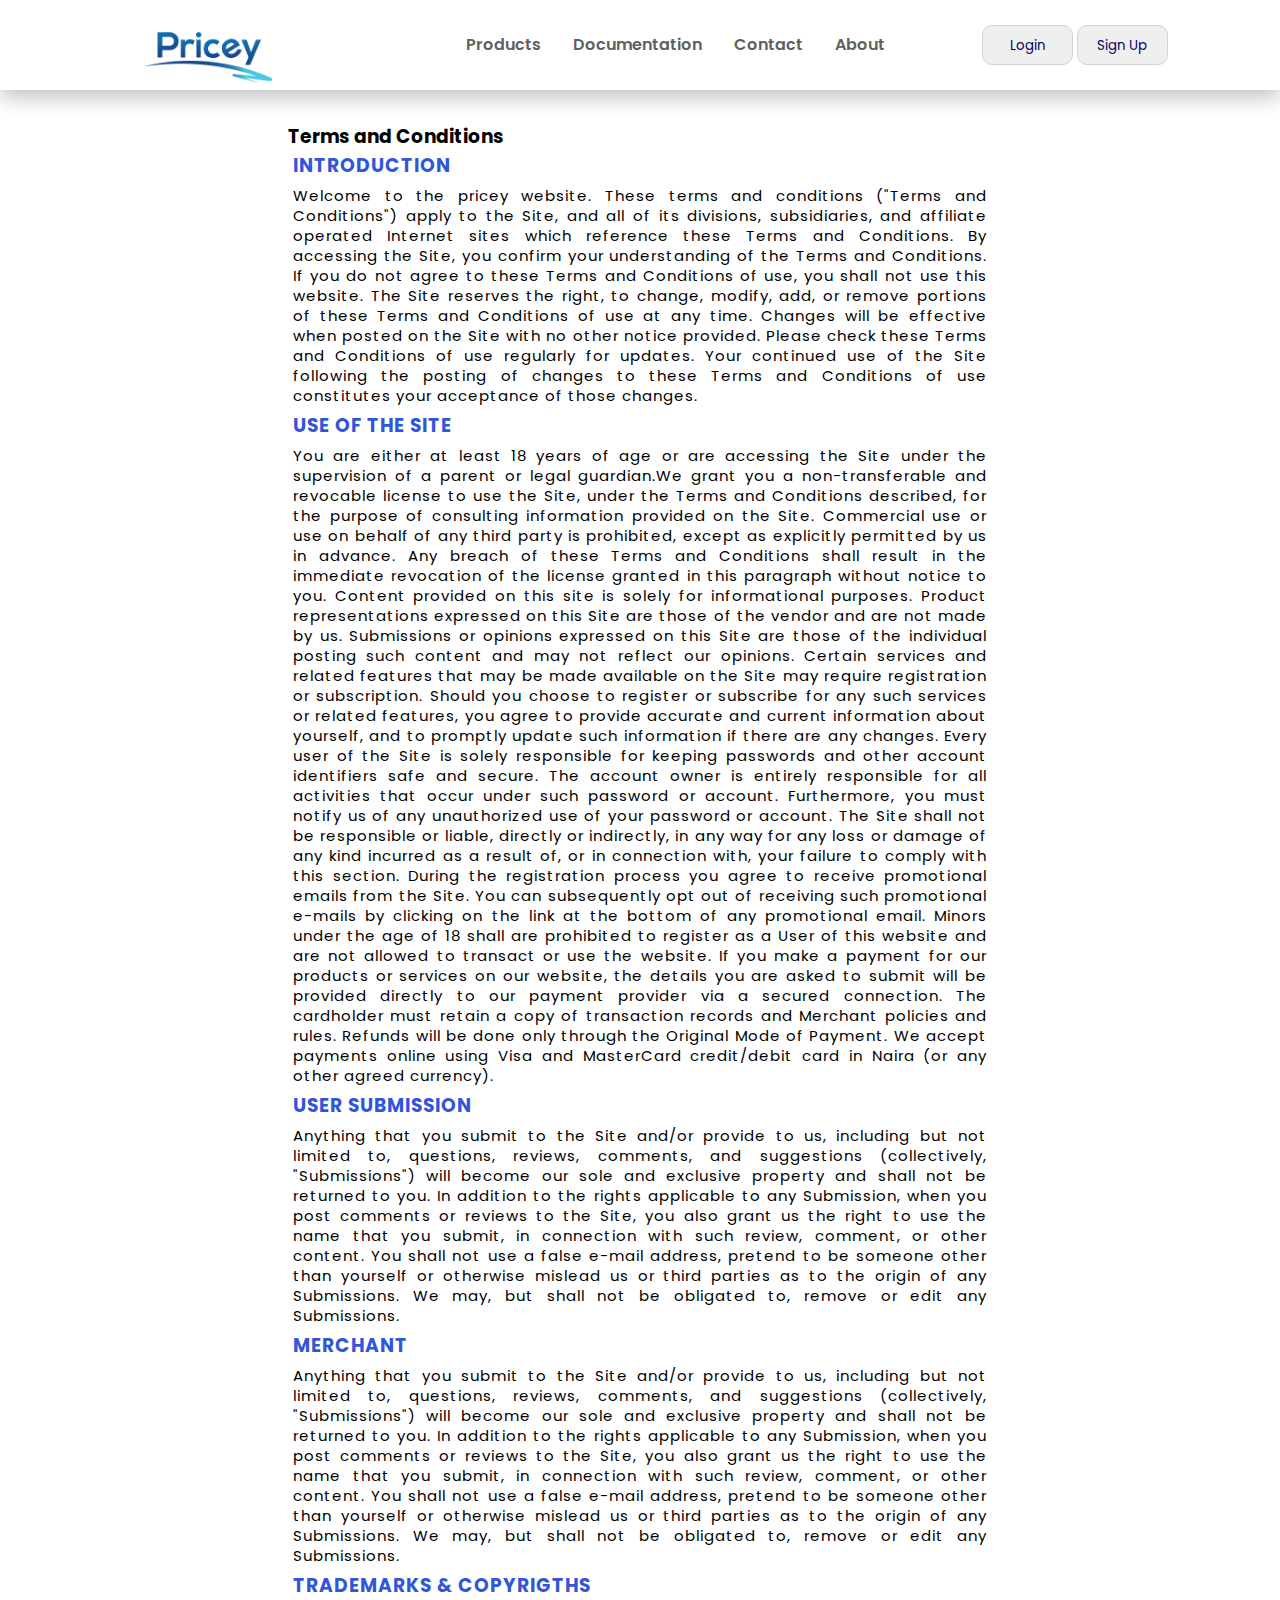
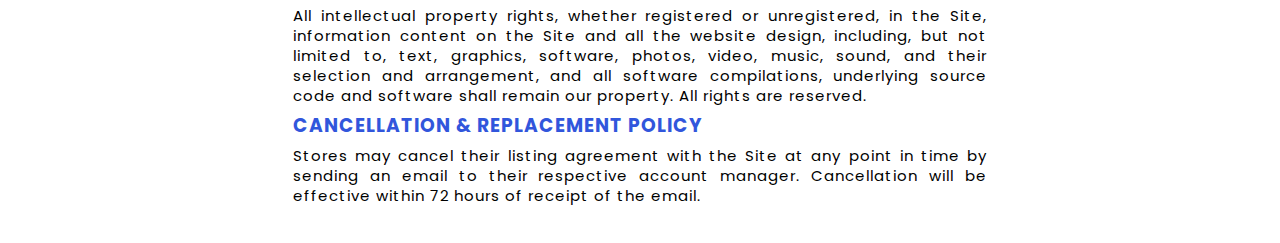
<file: T&C.html>
<!DOCTYPE html>
<html lang="en">
<head>
    <meta charset="UTF-8">
    <meta http-equiv="X-UA-Compatible" content="IE=edge">
    <meta name="viewport" content="width=device-width, initial-scale=1.0">
    <title>Terms and Conditions</title>
    <link rel="stylesheet" href="./styles/styles.css">
</head>
<body>
    <header class="prc-header">
        <div class="prc-container">
            <div class="prc-logo">
                <a href="#">
                    <img src="./images/pricey logo.png" alt="logo">
                </a>
            </div>
            <i class="fas fa-bars nav-toggle"></i>
            <nav class="prc-nav">
                <li><a href="products.html">Products</a></li>
                <li><a href="documentation.html">Documentation</a></li>
                <li><a href="contact.html">Contact</a></li>
                <li><a href="about.html">About</a></li>
            </nav>
            <div class="btn">
                <button class="login">Login</button>
                <button class="signup">Sign Up</button>
            </div>
        </div>
    </header>
    <main>
        <div>
            <h3>Terms and Conditions</h3>
            <div class="tcdiv">
                <h3>INTRODUCTION</h3>
                <p>Welcome to the pricey website. These terms and conditions ("Terms and Conditions") apply to the Site, and all of its divisions, subsidiaries, and affiliate operated Internet sites which reference these Terms and Conditions. By accessing the Site, you confirm your understanding of the Terms and Conditions. 
                    If you do not agree to these Terms and Conditions of use, you shall not use this website. The Site reserves the right, to change, modify, add, or remove portions of these Terms and Conditions of use at any time. Changes will be effective when posted on the Site with no other notice provided.
                    Please check these Terms and Conditions of use regularly for updates. Your continued use of the Site following the posting of changes to these Terms and Conditions of use constitutes your acceptance of those changes.
                </p>
            </div>
            <div class="tcdiv">
                <h3>USE OF THE SITE</h3>
                <p>You are either at least 18 years of age or are accessing the Site under the supervision of a parent or legal guardian.We grant you a non-transferable and revocable license to use the Site, under the Terms and Conditions described, for the purpose of consulting information provided on the Site. 
                    Commercial use or use on behalf of any third party is prohibited, except as explicitly permitted by us in advance. Any breach of these Terms and Conditions shall result in the immediate revocation of the license granted in this paragraph without notice to you. 
                    Content provided on this site is solely for informational purposes. Product representations expressed on this Site are those of the vendor and are not made by us. Submissions or opinions expressed on this Site are those of the individual posting such content and may not reflect our opinions. 
                    Certain services and related features that may be made available on the Site may require registration or subscription. Should you choose to register or subscribe for any such services or related features, you agree to provide accurate and current information about yourself, and to promptly update 
                    such information if there are any changes. Every user of the Site is solely responsible for keeping passwords and other account identifiers safe and secure. The account owner is entirely responsible for all activities that occur under such password or account. Furthermore, you must notify us of
                     any unauthorized use of your password or account. The Site shall not be responsible or liable, directly or indirectly, in any way for any loss or damage of any kind incurred as a result of, or in connection with, your failure to comply with this section. 
                    During the registration process you agree to receive promotional emails from the Site. You can subsequently opt out of receiving such promotional e-mails by clicking on the link at the bottom of any promotional email.
                    
                    Minors under the age of 18 shall are prohibited to register as a User of this website and are not allowed to transact or use the website. If you make a payment for our products or services on our website, the details you are asked to submit will be provided directly to our payment provider via a 
                    secured connection. The cardholder must retain a copy of transaction records and Merchant policies and rules.
                    Refunds will be done only through the Original Mode of Payment. We accept payments online using Visa and MasterCard credit/debit card in Naira (or any other agreed currency).
                </p>
            </div>
            <div class="tcdiv">
                <h3>USER SUBMISSION</h3>
                <p>Anything that you submit to the Site and/or provide to us, including but not limited to, questions, reviews, comments, and suggestions (collectively, "Submissions") will become our sole and exclusive property and shall not be returned to you. In addition to the rights applicable to any Submission,
                when you post comments or reviews to the Site, you also grant us the right to use the name that you submit, in connection with such review, comment, or other content. You shall not use a false e-mail address, pretend to be someone other than yourself or otherwise mislead us or third parties as to
                the origin of any Submissions. We may, but shall not be obligated to, remove or edit any Submissions.
                </p>

            </div>
            <div class="tcdiv">
                <h3>MERCHANT</h3>
                <p>Anything that you submit to the Site and/or provide to us, including but not limited to, questions, reviews, comments, and suggestions (collectively, "Submissions") will become our sole and exclusive property and shall not be returned to you. In addition to the rights applicable to any Submission, 
                    when you post comments or reviews to the Site, you also grant us the right to use the name that you submit, in connection with such review, comment, or other content. You shall not use a false e-mail address, pretend to be someone other than yourself or otherwise mislead us or third parties as to 
                    the origin of any Submissions. We may, but shall not be obligated to, remove or edit any Submissions.</p>
            </div>
            <div class="tcdiv">
                <h3>TRADEMARKS & COPYRIGTHS</h3>
                <p>All intellectual property rights, whether registered or unregistered, in the Site, information content on the Site and all the website design, including, but not limited to, text, graphics, software, photos, video, music, sound, and their selection and arrangement, and all software compilations, 
                    underlying source code and software shall remain our property. All rights are reserved.</p>

            </div>
            <div class="tcdiv">
                <h3>CANCELLATION & REPLACEMENT POLICY</h3>
                <p>Stores may cancel their listing agreement with the Site at any point in time by sending an email to their respective account manager. Cancellation will be effective within 72 hours of receipt of the email.</p>
            </div>
        </div>
    </main>
    <footer>

    </footer>
</body>
</html>
</file>
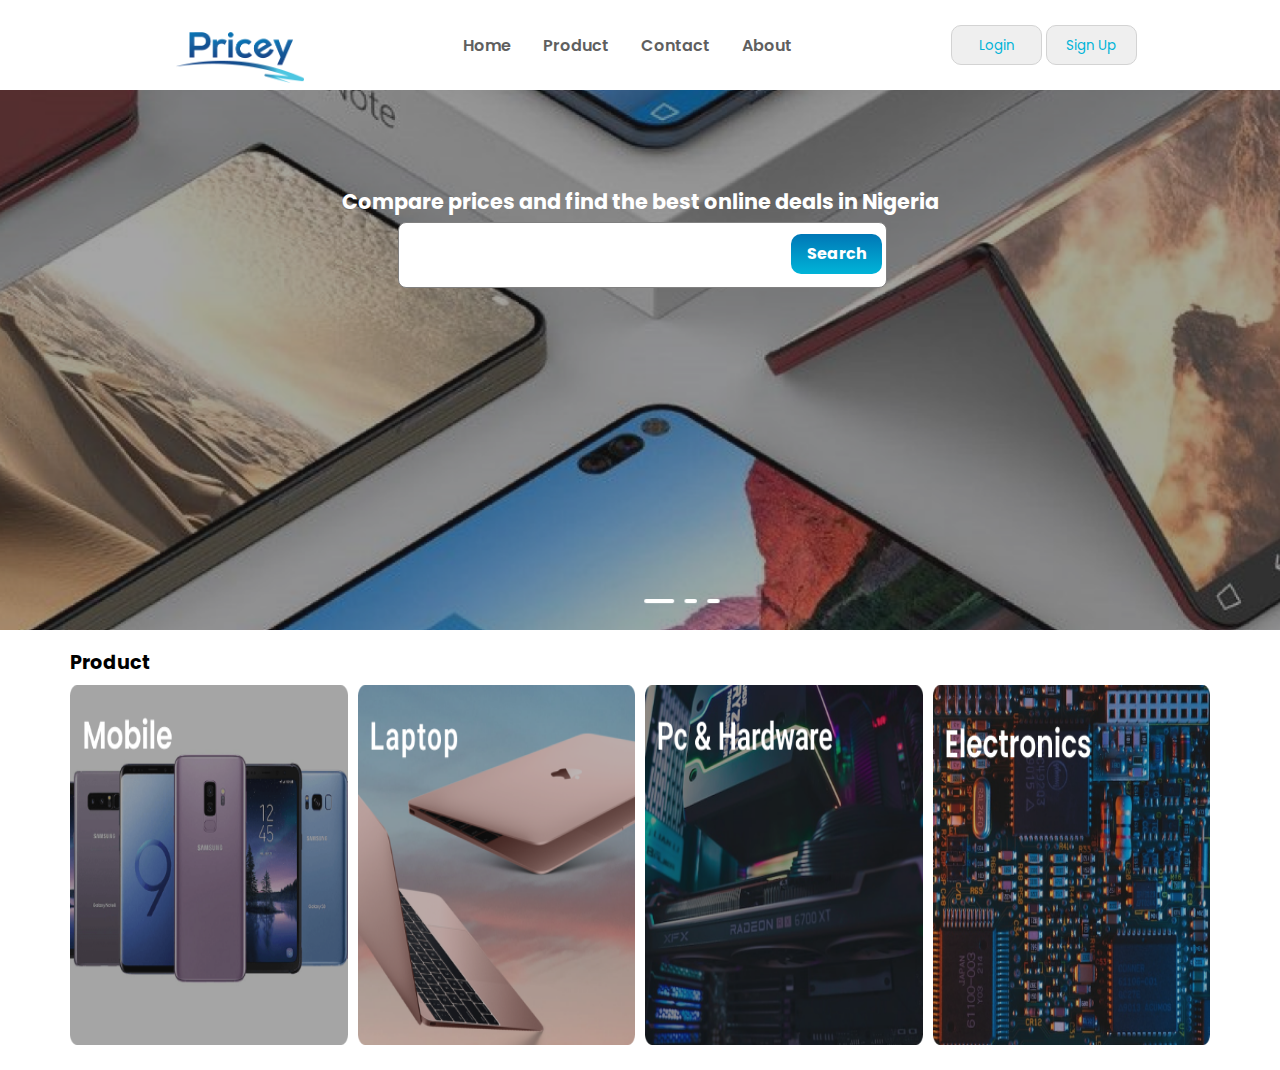
<file: home/homeau.html>
<!DOCTYPE html>
<html lang="en">
<head>
    <meta charset="UTF-8">
    <meta http-equiv="X-UA-Compatible" content="IE=edge">
    <meta name="viewport" content="width=device-width, initial-scale=1.0">
   <link rel="stylesheet" href="https://cdnjs.cloudflare.com/ajax/libs/font-awesome/6.2.1/css/all.min.css"
        integrity="sha512-MV7K8+y+gLIBoVD59lQIYicR65iaqukzvf/nwasF0nqhPay5w/9lJmVM2hMDcnK1OnMGCdVK+iQrJ7lzPJQd1w=="
        crossorigin="anonymous" referrerpolicy="no-referrer" />
    <link rel="stylesheet" href="/styles/home.css">
    <title>Home</title>
</head>
<body>
     <header class="prc-header">
        <div class="prc-container">
            <div class="prc-logo">
                <a href="#">
                    <img src="/images/pricey logo.png" alt="logo">
                </a>
            </div>
        
            <nav class="prc-nav">
                <li><a href="products.html">Home</a></li>
                <li><a href="documentation.html">Product</a></li>
                <li><a href="contact.html">Contact</a></li>
                <li><a href="about.html">About</a></li>
            </nav>
            <div class="btn">
                <button class="login">Login</button>
                <button class="signup">Sign Up</button>
            </div>
        </div>
    </header>
    <!-- hero section -->
    <section id="hero-section">
        <!-- <img src="/images/hero-image-bg.png" alt="" height="400vh" width="100%"> -->


        <div class="search-container">

            <form class="search-form">
                <h1>Compare prices and find the best online deals in Nigeria </h1>
                <div class="search-bar">
                    <i class="fa fa-search" aria-hidden="true"></i>
                    <input type="search" name="" id="" placeholder="">
                    <button type="submit" id="search-btn">Search</button>
                </div>
            </form>
        </div>


    </section>
    <section id="main">
        <div class="container-topdeal-product">
            <div class="products">
                <h4>Product</h4>

                <div class="container-item-product">
                    <div class="container-product-item">
                            <a href="#">
                            <img src="/images/homeAsset/Frame-i6.png" alt="Mobile phone">
                            </a>
                    </div>
                        
                    
                    <div class="container-product-item">
                        <a href="#">
                        <img src="/images/homeAsset/Frame-i7.png" alt="Laptop image">
                        </a>
                    </div>
                    <div class="container-product-item">
                            <a href="#">
                            <img src="/images/homeAsset/Frame-i8.png" alt="Computer accessories">
                            </a>           
                    </div>
                    <div class="container-product-item">
                        <a href="#">
                            <img src="/images/homeAsset/Frame-i9.png" alt="Electronics Picture">
                        </a>
                    </div>
                </div>
    </section>

    
</body>
</html>
</file>
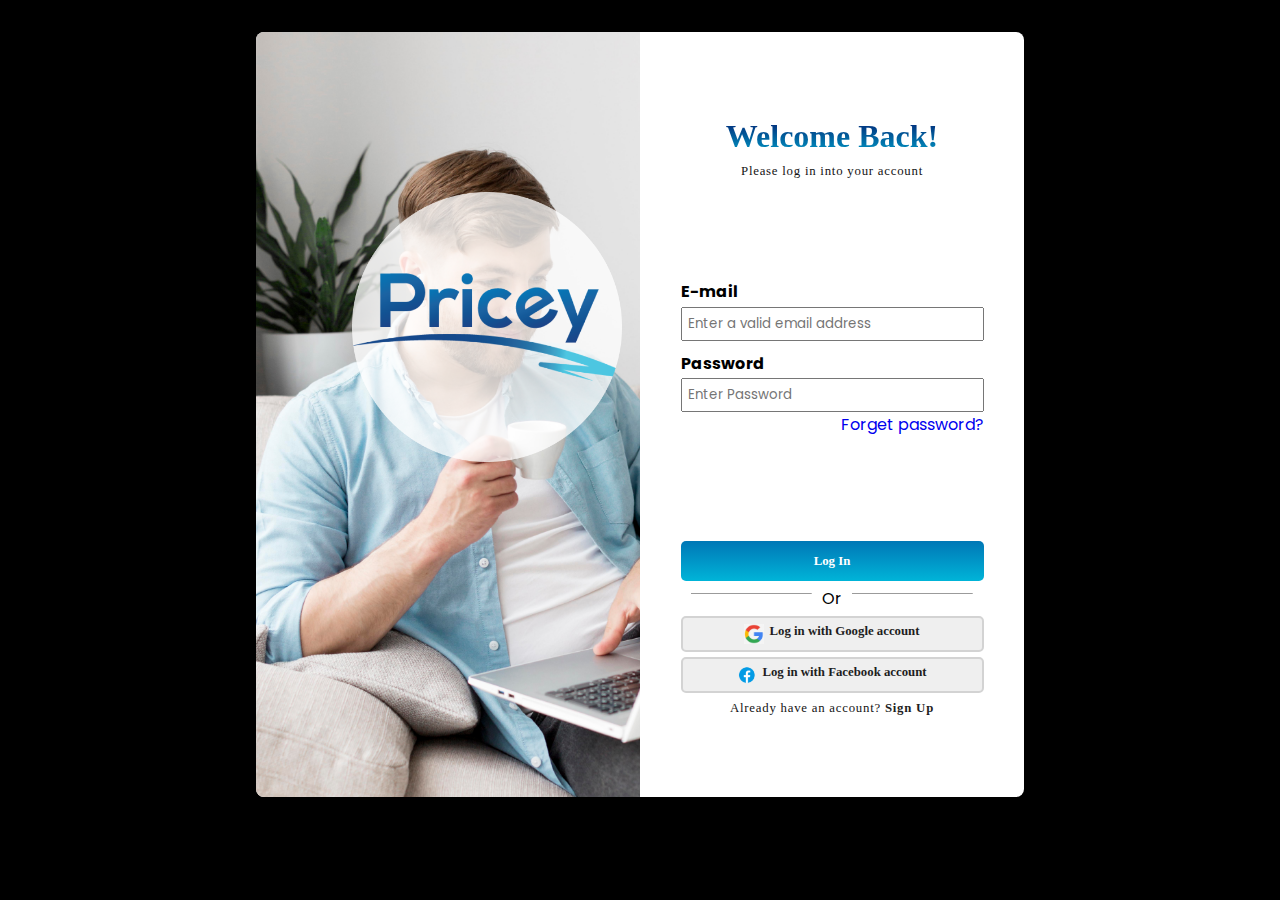
<file: log-sign/login.html>
<!DOCTYPE html>
<html lang="en">
<head>
    <meta charset="UTF-8">
    <meta http-equiv="X-UA-Compatible" content="IE=edge">
    <meta name="viewport" content="width=device-width, initial-scale=1.0">
    <title>Log In</title>
    <link rel="stylesheet" href="/styles/logsign.css">
</head>
<body>
    <!-- Whole Page-->
    <main class="main_flex_container">
        <div class="logleftside-logo">
            <img src="/images/login-Asset/Frame287.png" alt="Pricey Logo" class="priceylogo" style = "height:30vh;">
        </div>
    <!-- Side with Image and Logo-->
        <div class="rightside-log">
            <!--Form-->
            <div>
                <h1 class="log-h1">Welcome Back! </h1>
                <p class="log-p">Please log in into your account</p>
            </div>
            <div class="welback">
                
                   <div class="mail">
                     <label for="email"><b> E-mail </b> </label><br>
                    <input type="email" name = "email" id = "email" placeholder="Enter a valid email address">

                   </div>
                   <div class="paswd">
                     <label for="password" class="pwd"><b> Password </b> </label><br>
                    <input type="password" id="password" placeholder="Enter Password">
                   </div>
                
                
                
                    <a href="/log-sign/recoverpass.html" style="text-align:right;" class="link-a">Forget password?</a>
    
           
            </div>

            <div  class="login-with">
                <div>
                   
                     <button  class="btn" id="log-btn"><a href="login.html" >Log In</a>  </button>
                
                </div>
                <!--Requires Lines by the LHS and RHS of Or-->
                <div id="orOpt">
                  <img src="/images/login-Asset/Line 1.png" alt="" width="40%" height="1vh">  <p > Or  </p>
                  <img src="/images/login-Asset/Line 1.png" alt="" width="40%" height="1vh">
                </div>
                <!--Remember to insert google logo in img tag-->
                <div>
                    <button class="btn-google"><img src="/images/login-Asset/google-g-logo-icon.png" alt="Google Logo" style="height:20px; width:20px;"> <a href="#">Log in with Google account</a></button>
                </div>
                <div>
                    <button class="btn-facebook"><img src="/images/login-Asset/icons8-facebook-48 1.png" alt="Facebook Logo"style="height:20px; width:20px;"> <a href="https//:facebook.com">Log in with Facebook account</a></button>
                </div>
                <div>
                    <p class="log-p">Already have an account? <a href="/log-sign/login.html"> Sign Up</a></p>
                </div>
                
            </div>


        </div>
    </main>
</body>
</html>
</file>
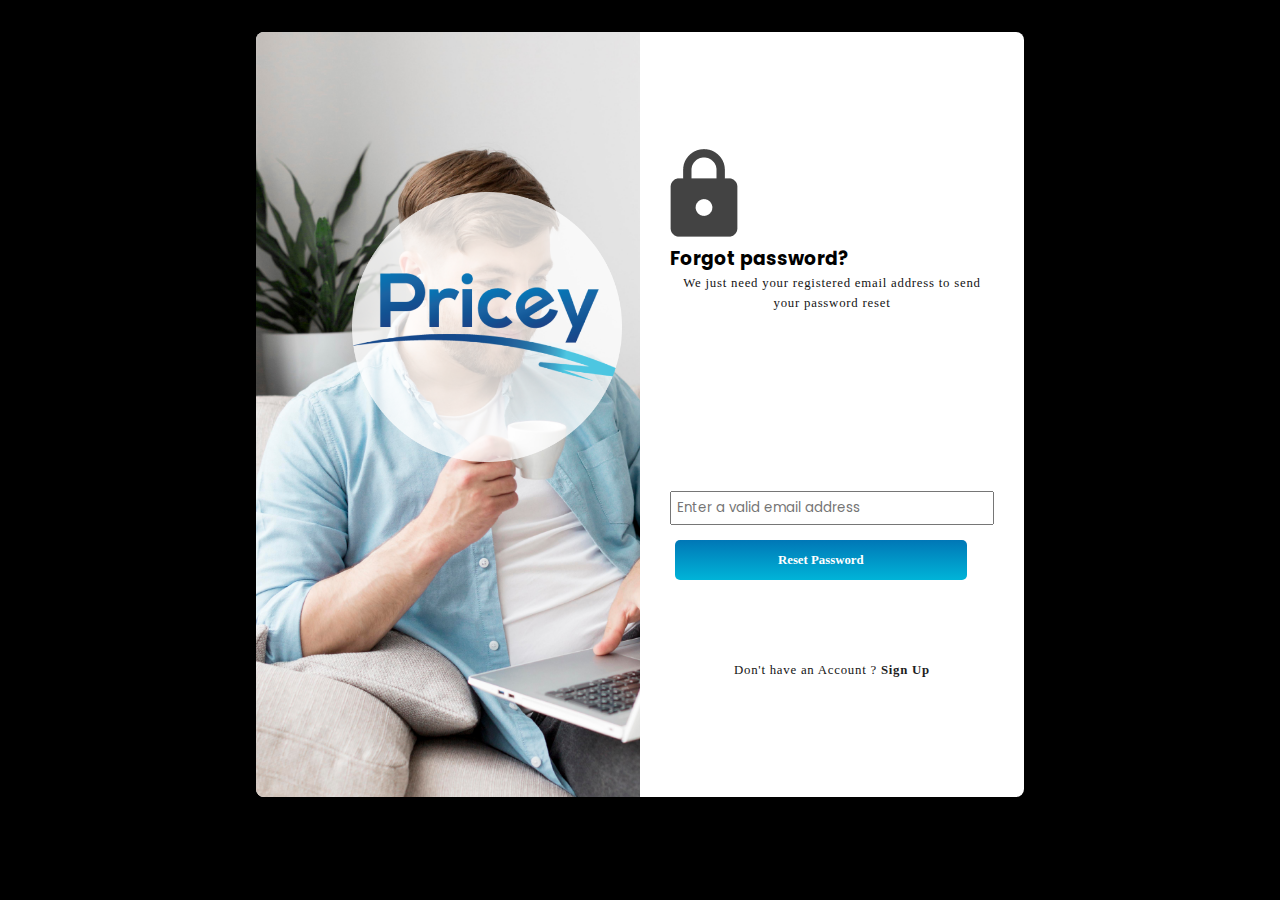
<file: log-sign/recoverpass.html>
<!DOCTYPE html>
<html lang="en">
<head>
    <meta charset="UTF-8">
    <meta http-equiv="X-UA-Compatible" content="IE=edge">
    <meta name="viewport" content="width=device-width, initial-scale=1.0">
    <title>Log In</title>
    <link rel="stylesheet" href="/styles/logsign.css">
</head>
<body>
    <!-- Whole Page-->
    <main class="main_flex_container">
        <div class="logleftside-logo">
            <img src="/images/login-Asset/Frame287.png" alt="Pricey Logo" class="priceylogo" style = "height:30vh;">
        </div>
    <!-- Side with Image and Logo-->
        <div class="rightside-log">
            <!--Form-->
            <div>
                <img src="/images/login-Asset/Vector.png" alt="">
                <h3 class="log-h3">Forgot password?</h3>
                <p class="log-p">We just need your registered email address to send your password reset</p>
            </div>
            
                
            
            <div  class="login-with-rec">
                
                   <div class="mail">
                    <input type="email" name = "email" id = "email" placeholder="Enter a valid email address">
                   </div>
                <div>
                   
                     <button  class="btn-rec" id="log-btn"><a href="login.html" >Reset Password</a>  </button>
                    <p class="log-p">Don't have an Account ? <a href="/log-sign/login.html"> Sign Up</a></p>
                
                </div>
              
                <!--Remember to insert google logo in img tag-->
                <div>
                </div>
                
            </div>


        </div>
    </main>
</body>
</html>
</file>
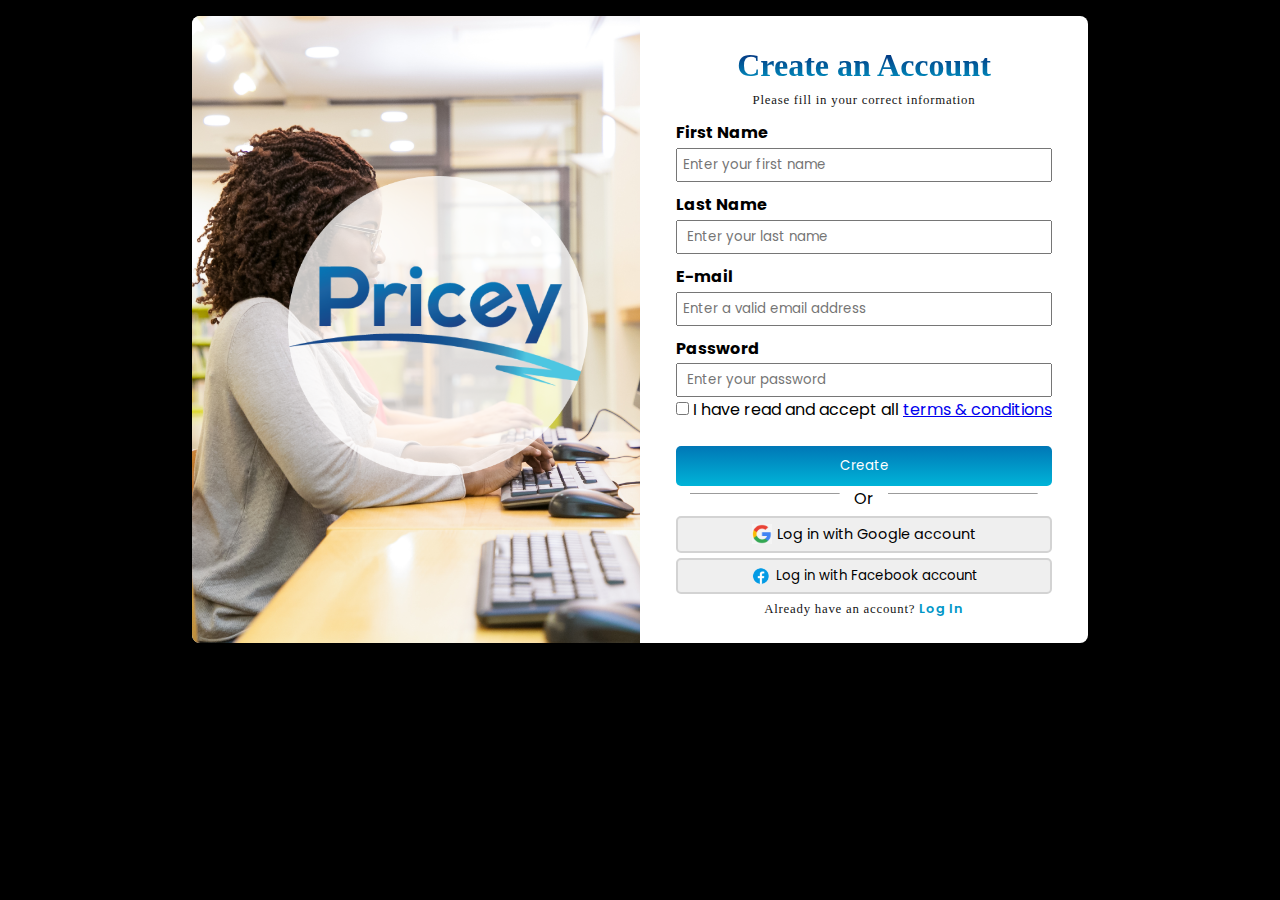
<file: log-sign/signup.html>
<!DOCTYPE html>
<html lang="en">
<head>
    <meta charset="UTF-8">
    <meta http-equiv="X-UA-Compatible" content="IE=edge">
    <meta name="viewport" content="width=device-width, initial-scale=1.0">
    <title> Sign Up </title>
    <link rel="stylesheet" href="/styles/logsign.css">
</head>
<body>
    <main class="main_flex_conatainer-signup">
        <div class="signleftside">
            <img src="/images/login-Asset/Frame287.png" alt="Pricey Logo" class="priceylogo" style = "height:300px;">
        </div>


        <div class="rightside-log">
            <div class="content">
                <div class="cr8t-rec">
                    <h1 class="sign-h1"> Create an Account</h1>
                    <p class="sign-p">Please fill in your correct information</p>
                </div>
                <div>
                    <div class="forms" >
                        <form action="#">
                            <div class="fname">
                                <label for="firstname"><b>First Name</b> </label><br>
                                <input type="text" name = "firstname" id = "fname" placeholder="Enter your first name">
                            </div>
                            <div class="lname">
                                <label for="lastname"> <b>Last Name</b></label><br>
                                <input type="text" name = "lastname" id = "lname" placeholder=" Enter your last name">
                            </div>
                            <div class="mail">
                                <label for="email"><b>E-mail</b> </label><br>
                                <input type="email" name = "email" id = "email" placeholder="Enter a valid email address">
                            </div>
                            <div class="paswd">
                                <label for="password"> <b>Password </b> </label><br>
                                <input type="text" name = "pword" id = "pword" placeholder=" Enter your password">
                            </div>
                            <div class="chk">
                                <input type="checkbox" name="checkbox" id="checkbox"> <label>I have read and accept all <a href="#">terms & conditions</a></label>
                            </div>
                        </form>
                    </div>
                   

                    <div class="details-collection">
                        <div>
                            <button class="btn-sign"> <a href="login.html">Create </a> </button>
                        </div>
                          <div id="orOpt">
                            <img src="/images/login-Asset/Line 1.png" alt="" width="40%" height="1vh">  <p > Or  </p>
                            <img src="/images/login-Asset/Line 1.png" alt="" width="40%" height="1vh">
                          </div>
                        <div>
                            <button  class="btn-google"><img src="/images/login-Asset/google-g-logo-icon.png" alt="Google Logo" style="height:20px; width:20px;"> Log in with Google account</button>
                        </div>
                        <div>
                            <button  class="btn-facebook"><img src="/images/login-Asset/icons8-facebook-48 1.png" alt="Facebook Logo" style="height:20px; width:20px;"> Log in with Facebook account</button>
                        </div>
                        <div>
                            <p class="log-p">Already have an account? <a href="/log-sign/login.html" class="link-s"> <span>Log In</span></a></p>
                        </div>


                        
                    </div>
                </div>
            </div>
        </div>




    </main>
</body>
</html>
</file>
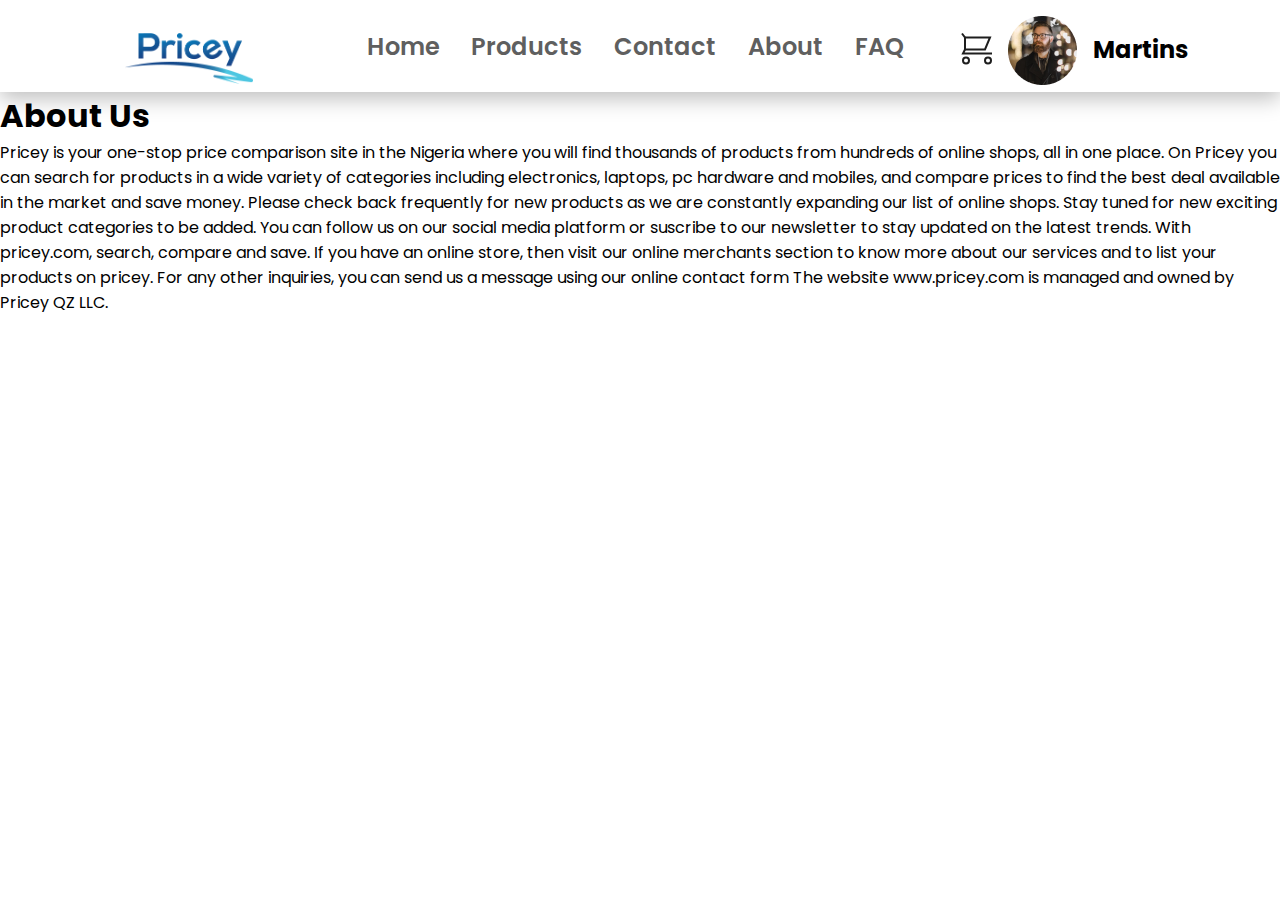
<file: pricey_frontend-main/about.html>
<!DOCTYPE html>
<!--[if lt IE 7]>      <html class="no-js lt-ie9 lt-ie8 lt-ie7"> <![endif]-->
<!--[if IE 7]>         <html class="no-js lt-ie9 lt-ie8"> <![endif]-->
<!--[if IE 8]>         <html class="no-js lt-ie9"> <![endif]-->
<!--[if gt IE 8]>      <html class="no-js"> <!--<![endif]-->
<html>

<head>
    <meta charset="utf-8">
    <meta http-equiv="X-UA-Compatible" content="IE=edge">
    <title>
        About Us
    </title>
    <meta name="description" content="">
    <meta name="viewport" content="width=device-width, initial-scale=1">
    <link rel="stylesheet" href="">
</head>

<body>
    <meta name="description" content="">
    <meta name="viewport" content="width=device-width, initial-scale=1">
    <link rel="stylesheet" href="https://cdnjs.cloudflare.com/ajax/libs/font-awesome/6.2.1/css/all.min.css"
        integrity="sha512-MV7K8+y+gLIBoVD59lQIYicR65iaqukzvf/nwasF0nqhPay5w/9lJmVM2hMDcnK1OnMGCdVK+iQrJ7lzPJQd1w=="
        crossorigin="anonymous" referrerpolicy="no-referrer" />
    <link rel="stylesheet" href="./styles/styles.css">
    </head>

    <body>
        <header class="prc-header">
            <div class="prc-container">
                <div class="prc-logo">
                    <a href="#">
                        <img src="./images/pricey logo.png" alt="logo">
                    </a>
                </div>
                <i class="fas fa-bars nav-toggle"></i>
                <nav class="prc-nav">
                    <li><a href="index.html">Home</a></li>
                    <li><a href="products.html">Products</a></li>
                    <li><a href="contact.html">Contact</a></li>
                    <li><a href="about.html">About</a></li>
                    <li><a href="faq.html">FAQ</a></li>
                </nav>
                <div class="auth-user">
                    <div class="cart">
                        <div class="cart">
                            <img src="./images/cart.svg" alt="art">
                        </div>
                    </div>
                    <div class="user-icon">
                        <img src="./images/avatar1.png" alt="usr-avatar">
                    </div>
                    <div class="username">
                        <h2>Martins <i class="fa fa-caret-down"></i></h2>
                    </div>
                </div>
            </div>
        </header>
        <section>
            <div>
                <h1>About Us</h1>
                <p>Pricey is your one-stop price comparison site in the Nigeria where you will find thousands of
                    products from
                    hundreds of online shops, all in one place. On Pricey you can search for products in a wide variety
                    of
                    categories including electronics, laptops, pc hardware and mobiles, and compare prices to find the
                    best deal
                    available in the market and save money.

                    Please check back frequently for new products as we are constantly expanding our list of online
                    shops. Stay
                    tuned for new exciting product categories to be added. You can follow us on our social media
                    platform or
                    suscribe to our newsletter to stay updated on the latest trends. With pricey.com, search, compare
                    and save.

                    If you have an online store, then visit our online merchants section to know more about our services
                    and to
                    list your products on pricey. For any other inquiries, you can send us a message using our online
                    contact
                    form

                    The website www.pricey.com is managed and owned by Pricey QZ LLC.
                </p>

            </div>
        </section>
        <script src="" async defer></script>
    </body>

</html>
</file>
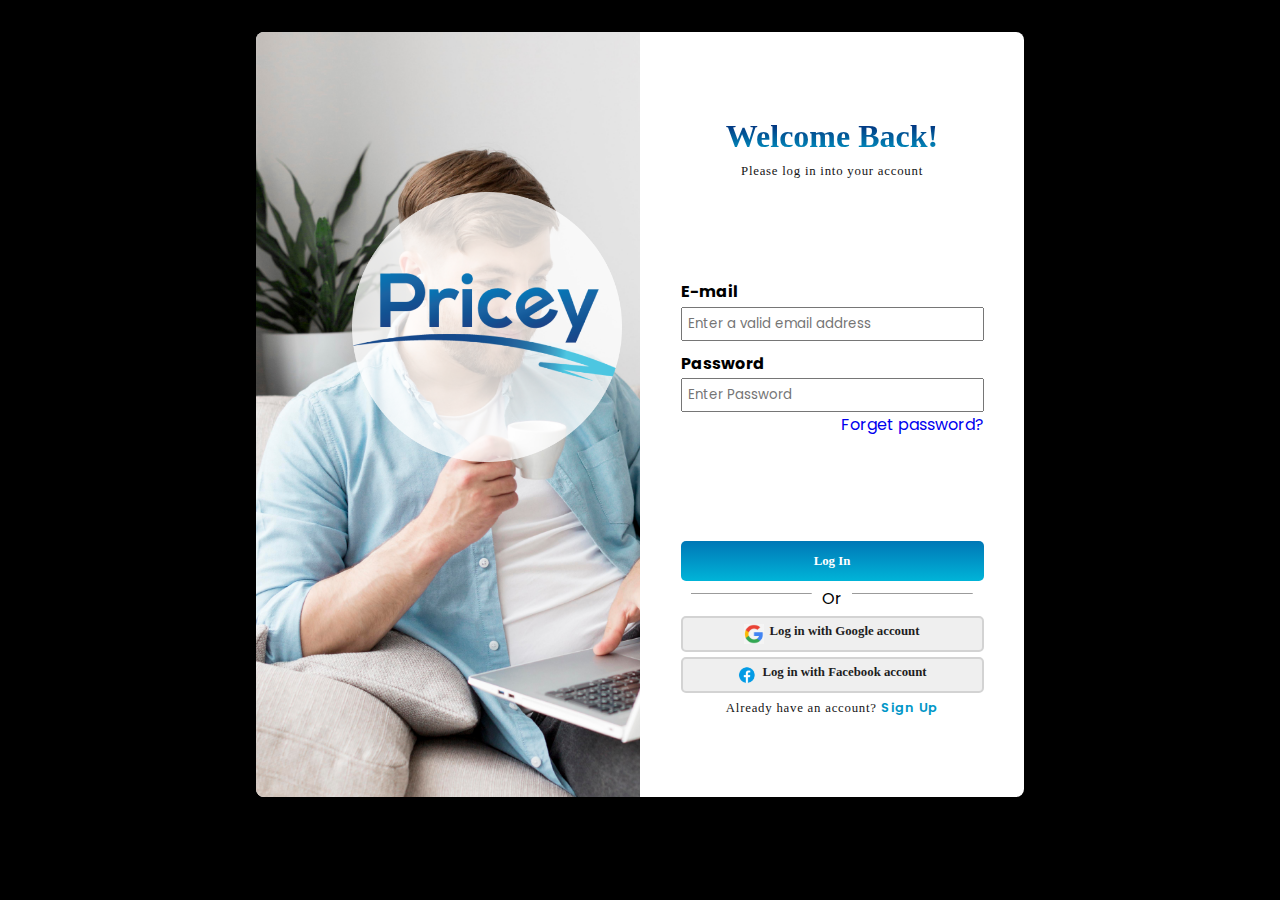
<file: pricey_frontend-main/log-sign/login.html>
<!DOCTYPE html>
<html lang="en">
<head>
    <meta charset="UTF-8">
    <meta http-equiv="X-UA-Compatible" content="IE=edge">
    <meta name="viewport" content="width=device-width, initial-scale=1.0">
    <title>Log In</title>
    <link rel="stylesheet" href="/styles/logsign.css">
</head>
<body>
    <!-- Whole Page-->
    <main class="main_flex_container">
        <div class="logleftside-logo">
            <img src="/images/login-Asset/Frame287.png" alt="Pricey Logo" class="priceylogo" style = "height:30vh;">
        </div>
    <!-- Side with Image and Logo-->
        <div class="rightside-log">
            <!--Form-->
            <div>
                <h1 class="log-h1">Welcome Back! </h1>
                <p class="log-p">Please log in into your account</p>
            </div>
            <div class="welback">
                
                   <div class="mail">
                     <label for="email"><b> E-mail </b> </label><br>
                    <input type="email" name = "email" id = "email" placeholder="Enter a valid email address">

                   </div>
                   <div class="paswd">
                     <label for="password" class="pwd"><b> Password </b> </label><br>
                    <input type="password" id="password" placeholder="Enter Password">
                   </div>
                
                
                
                    <a href="/log-sign/recoverpass.html" style="text-align:right;" class="link-a">Forget password?</a>
    
           
            </div>

            <div  class="login-with">
                <div>
                   
                     <button  class="btn" id="log-btn"><a href="login.html" >Log In</a>  </button>
                
                </div>
                <!--Requires Lines by the LHS and RHS of Or-->
                <div id="orOpt">
                  <img src="/images/login-Asset/Line 1.png" alt="" width="40%" height="1vh">  <p > Or  </p>
                  <img src="/images/login-Asset/Line 1.png" alt="" width="40%" height="1vh">
                </div>
                <!--Remember to insert google logo in img tag-->
                <div>
                    <button class="btn-google"><img src="/images/login-Asset/google-g-logo-icon.png" alt="Google Logo" style="height:20px; width:20px;"> <a href="#">Log in with Google account</a></button>
                </div>
                <div>
                    <button class="btn-facebook"><img src="/images/login-Asset/icons8-facebook-48 1.png" alt="Facebook Logo"style="height:20px; width:20px;"> <a href="https//:facebook.com">Log in with Facebook account</a></button>
                </div>
                <div>
                    <p class="log-p">Already have an account? <a href="/log-sign/login.html"> <span>Sign Up</span></a></p>
                </div>
                
            </div>


        </div>
    </main>
</body>
</html>
</file>
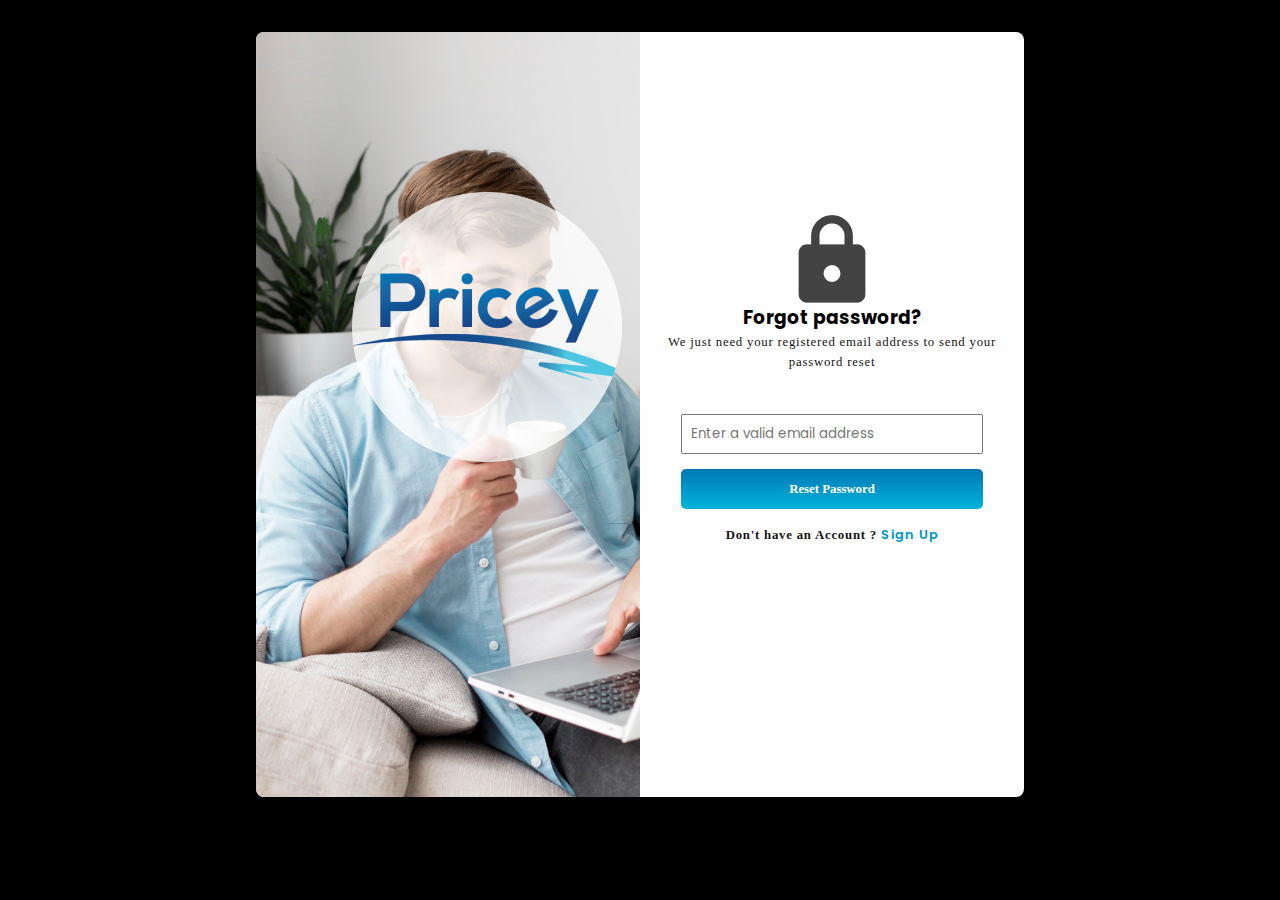
<file: pricey_frontend-main/log-sign/recoverpass.html>
<!DOCTYPE html>
<html lang="en">
<head>
    <meta charset="UTF-8">
    <meta http-equiv="X-UA-Compatible" content="IE=edge">
    <meta name="viewport" content="width=device-width, initial-scale=1.0">
    <title>Log In</title>
    <link rel="stylesheet" href="/styles/logsign.css">
</head>
<body>
    <!-- Whole Page-->
    <main class="main_flex_container">
        <div class="logleftside-logo">
            <img src="/images/login-Asset/Frame287.png" alt="Pricey Logo" class="priceylogo" style = "height:30vh;">
        </div>
    <!-- Side with Image and Logo-->
        <div class="rightside-log-rec">
            <!--Form-->
            <div class="pad-rec">
                <img src="/images/login-Asset/Vector.png" alt="padlock image" class="pad-lock-rec">
                <h3 class="log-h3">Forgot password?</h3>
                <p class="log-p">We just need your registered email address to send your password reset</p>
            </div>

            <div  class="login-with-rec">   
                <div class="mail-rec">
                    <input type="email" name = "email" id = "email" placeholder="Enter a valid email address">
                </div>
                <div>   
                    <button  class="btn-rec" id="log-btn"><a href="login.html" >Reset Password</a>  </button>
                    <p class="log-p-rec">Don't have an Account ? <a href="/log-sign/login.html"> <span>Sign Up</span></a></p>
                </div>        
            </div>
        </div>
    </main>
</body>
</html>
</file>
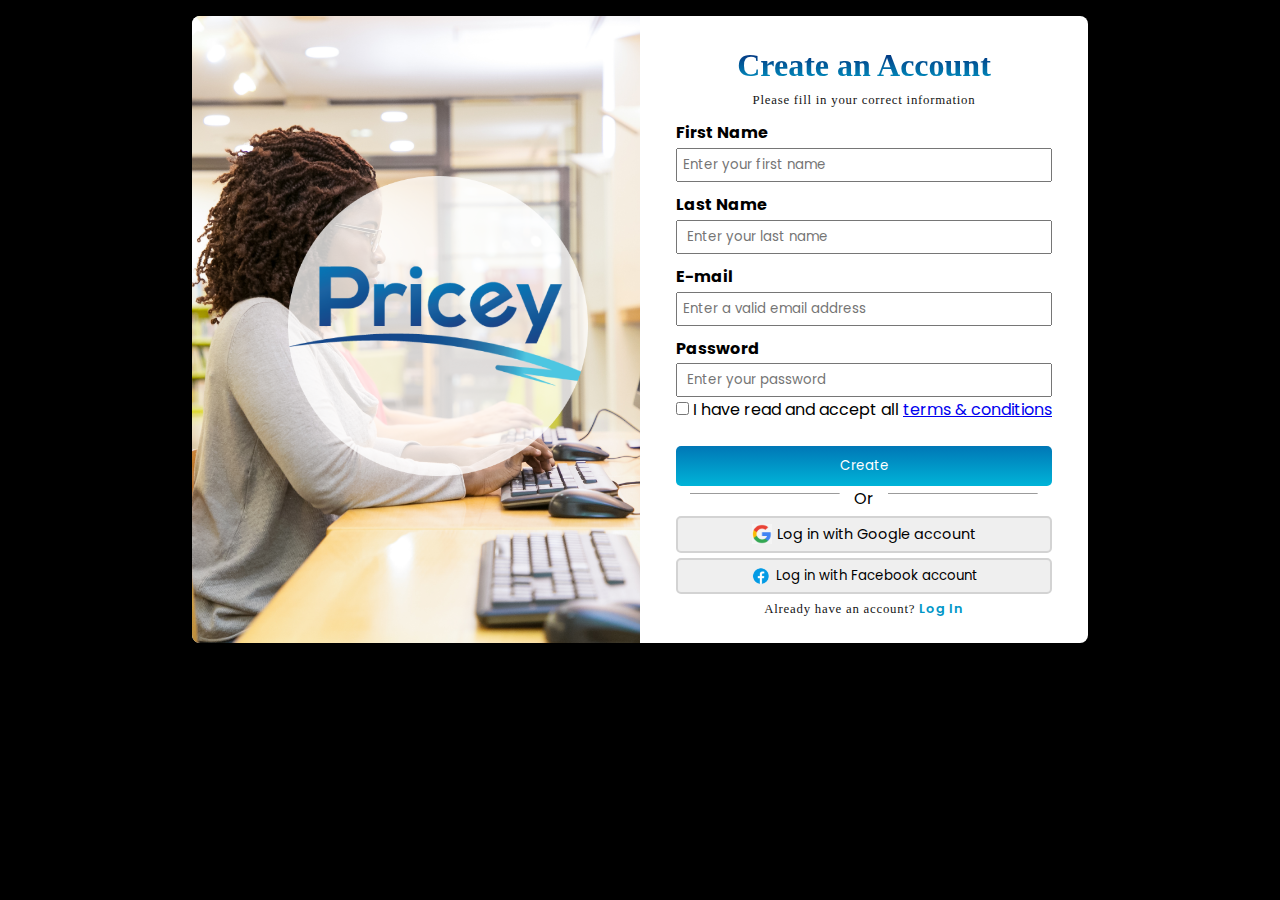
<file: pricey_frontend-main/log-sign/signup.html>
<!DOCTYPE html>
<html lang="en">
<head>
    <meta charset="UTF-8">
    <meta http-equiv="X-UA-Compatible" content="IE=edge">
    <meta name="viewport" content="width=device-width, initial-scale=1.0">
    <title> Sign Up </title>
    <link rel="stylesheet" href="/styles/logsign.css">
</head>
<body>
    <main class="main_flex_conatainer-signup">
        <div class="signleftside">
            <img src="/images/login-Asset/Frame287.png" alt="Pricey Logo" class="priceylogo" style = "height:300px;">
        </div>


        <div class="rightside-log">
            <div class="content">
                <div class="cr8t-rec">
                    <h1 class="log-h1"> Create an Account</h1>
                    <p class="log-p">Please fill in your correct information</p>
                </div>
                <div>
                    <div class="forms" >
                        <form action="">
                            <div class="mail">
                                <label for="firstname"><b>First Name</b> </label><br>
                                <input type="text" name = "firstname" id = "firstname" placeholder="Enter your first name">
                            </div>
                            <div class="mail">
                                <label for="lastname"> <b>Last Name</b></label><br>
                                <input type="text" name = "lastname" id = "lastname" placeholder=" Enter your last name">
                            </div>
                            <div class="mail">
                                <label for="email"><b>E-mail</b> </label><br>
                                <input type="email" name = "email" id = "email" placeholder="Enter a valid email address">
                            </div>
                            <div class="paswd">
                                <label for="password"> <b>Password </b> </label><br>
                                <input type="text" name = "pword" id = "pword" placeholder=" Enter your password">
                            </div>
                            <div class="chk">
                                <input type="checkbox" name="checkbox" id="checkbox"> <label>I have read and accept all <a href="#">terms & conditions</a></label>
                            </div>
                        </form>
                    </div>
                   

                    <div class="details-collection">
                        <div>
                            <button class="btn-sign"> <a href="login.html">Create </a> </button>
                        </div>
                          <div id="orOpt">
                            <img src="/images/login-Asset/Line 1.png" alt="" width="40%" height="1vh">  <p > Or  </p>
                            <img src="/images/login-Asset/Line 1.png" alt="" width="40%" height="1vh">
                          </div>
                        <div>
                            <button  class="btn-google"><img src="/images/login-Asset/google-g-logo-icon.png" alt="Google Logo" style="height:20px; width:20px;"> Log in with Google account</button>
                        </div>
                        <div>
                            <button  class="btn-facebook"><img src="/images/login-Asset/icons8-facebook-48 1.png" alt="Facebook Logo" style="height:20px; width:20px;"> Log in with Facebook account</button>
                        </div>
                        <div>
                            <p class="log-p">Already have an account? <a href="/log-sign/login.html" class="link-s"> <span>Log In</span></a></p>
                        </div>


                        
                    </div>
                </div>
            </div>
        </div>




    </main>
</body>
</html>
</file>
<file: styles/styles.css>
@import url('https://fonts.googleapis.com/css2?family=Poppins:wght@200;300;400;500;600;700;800;900&display=swap');

* {
    padding: 0;
    margin: 0;
    font-family: 'Poppins', sans-serif;
    text-decoration: none;
    box-sizing: border-box;

}

a,
ul,
li {
    text-decoration: none;
}

.prc-header {
    width: 100%;
    box-shadow: 0px 7px 20px rgba(0, 0, 0, 0.25);
}

.prc-container {
    width: 90%;
    margin: auto;
    display: flex;
    justify-content: space-around;
    align-items: center;
}

.prc-logo img {
    width: 10rem;
    padding: 2rem 0 0 2rem;
    margin: 0;

}

.prc-nav {
    list-style: none;
    display: flex;
    justify-content: space-between;
    align-items: center;
    gap: 2rem;
}

.prc-nav li a {
    text-decoration: none;
    font-size: 1rem;
    font-weight: 600;
    color: #5F5F5F;
    display: inline-block;
    width: 100%;
    position: relative;
}

.prc-nav li a:hover {
    color: #03045EFC;
}

.prc-nav li a::after {
    content: "";
    width: 0;
    height: 3px;
    background-color: #03045EFC;
    position: absolute;
    left: 0;
    bottom: -5px;
    transition: all .4s ease;
}

.prc-nav li a:hover::after {
    width: 100%;
}

button {
    width: 91px;
    height: 40px;
    border-radius: 10px;
    border: 1px solid lightgray;
    padding: 10px;
    cursor: pointer;
    color: #03045E;
    ;
}

.login:hover {
    background: #03045E;
    border: none;
    outline: none;
    color: white;
}

.signup:hover {
    background: #03045E;
    border: none;
    outline: none;
    color: white;
}

.auth-user {
    display: flex;
    text-align: center;
    justify-content: center;
    gap: 1rem;
    margin-top: 1rem;
}

.cart {
    margin-top: 0.5rem;
}

.username {
    margin-top: 1rem;
}

/*===================HERO SECTION======================*/
#hero-section {
    height: 60vh;
    /* padding: 6rem; */
    background-image: url('/images/hero-image-bg.png');
    background-size: cover;
    background-repeat: no-repeat;
    background-position: center;
}


.search-container {
    display: block;
    justify-content: center;
    align-items: center;
    text-align: center;
}


.search-form {
    width: 100%;
    height: 20PX;
    display: block;
    align-items: center;
    justify-content: center;
    text-align: center;
    padding: 6rem;
    /* margin: 5rem auto; */
}


.search-form h1 {
    color: white;
    font-size: 1.3rem;
    font-weight: 700;
    font-family: Poppins;
    text-align: center;
    margin-bottom: 5px;
}

.search-bar input {
    flex: 1;
    width: 45%;
    height: 30px;
    padding: 2rem;
    border: 1px solid gray;
    border-radius: 8px;
    background: white;
    outline: none;
    align-items: center;
}

.fa-search {
    position: relative;
    color: rgb(207, 201, 201);
    font-size: 1.3rem;
    right: -35px;
    z-index: 1;
}

#search-btn {
    background: #03045E;
    padding: 6px;
    border: none;
    outline: none;
    color: white;
    margin-left: -100px;
    font-size: 1rem;
    font-weight: 700;


}

/*#search-btn:hover {
    color: black;
    transition: .3s;
}*/

/*=============== Product Section =======================*/
.product {
    display: flex;
    flex-direction: row;
}

.product-item-topto {
    width: 95%;
    padding: 1rem;
    height: 100%;
    border-radius: 10px;
    text-align: left;
    background: #C5C5C5;
    border-radius: 10px;
    box-shadow: 0px 7px 20px rgba(0, 0, 0, 0.25);

}

.container-topdeal-product {
    width: 95%;
    margin: 0 auto;
    padding: .5rem;
}

.container-item-product {
    display: grid;
    grid-template-columns: 1fr 1fr 1fr 1fr;
    width: 100%;
    height: 100%;
}

.product-item-top {
    width: 100%;
    padding: 1rem;
    /* height:4vh ; */
    border-radius: 10px;
    text-align: left;
    background: linear-gradient(180deg, #EBEBEB 0%, rgba(217, 217, 217, 0) 100%);
    border-radius: 10px;
    box-shadow: 0px 7px 20px rgba(0, 0, 0, 0.25);
}

.product-item-top img {
    width: 20%;

}

.product-item-topto img {
    width: 100%;

}

/*==========================TOP DEALS=========================*/
.container-item-product {
    display: grid;
    grid-template-columns: 1fr 1fr 1fr 1fr;
    width: 100%;
    height: 100%;
}

.item-price {
    display: flex;
    justify-content: space-between;
    align-items: center;
    margin: 1rem 0;
}

.top-deals-container button {
    background: navy;
    color: #ffffff;
    width: 95%;
}

.top-deals-container {
    width: 95%;
    height: 341px;
    padding: 1rem;
    background: #ffffff;
    box-shadow: 0px 7px 20px rgba(0, 0, 0, 0.25);
    border-radius: 10px;
    text-align: center;
    margin-top: 1rem;
}


.top-deals-container img {
    width: 50%;
}

.item-price img {
    width: 10%;
    display: flex;
    flex-direction: row;
}

.item-price .stars i {
    color: #F1C644;
}

.item-price .price p {
    font-weight: 500;
}

.gt-shop button {
    font-size: large;
    font-weight: 500;
    padding-bottom: 2rem;
}

.title-head {
    display: flex;
    justify-content: space-between;
}

.title-head .sm {
    color: #0077B6;
    cursor: pointer;

}

/*======================Latest News======================*/
.card {
    box-shadow: 0 4px 8px 0 rgba(0, 0, 0, 0.2);
    width: 95%;
    border-radius: 10px;

}

.card h4 {
    margin: 1rem;

}

.card p {
    padding: 0 1rem 1rem;
}

.card img {
    width: 100%;
    border-radius: 10px 10px 0 0;
}

.container-item-product1 {
    display: flex;
    gap: 1rem;
    margin: 2rem 0;
}

/*=====================FOOTER SECTION=======================*/
.footer {
    background-color: #1e1e1e;
    padding: 7px 3rem;

}

.container1 {
    display: grid;
    grid-template-columns: 1fr 1fr 1fr 2fr 1fr;
    margin-bottom: 2rem;

}

ul,
li {
    list-style: none;
    line-height: 30px;

}


.footer-col {
    padding: 5px 10px;
    color: white;
}

.footer-col input {
    background: transparent;
    border: 1px solid white;
    border-radius: 5px;
    padding: 0.5rem 1rem;
    margin-top: 0.5rem;

}

.footer-col input :placeholder-shown {
    color: white;
}

.footer-col button {
    background: #03045E;
    color: #ffffff;
    border: none;
}

.footer-col h4 {
    font-size: 18px;
    color: #ffff;
    margin: 1rem 0;

}

.pricey {
    font-size: 15px;
    line-height: 26px;
    font-weight: 500px;
    color: white;
    /* width: 133px; */
}

.bottom {
    background-color: #ffff;
    /*width: 100%;
    height: 6vh;*/
}

.copyright {
    display: flex;
    justify-content: space-between;
    margin: 1rem;
    height: 6vh;
}




/*===============================about t&c contact===============================*/
main {
    padding: 2em;
    margin: 0% 20%;

}

.tcdiv h2 {
    padding: 5px;
    color: rgb(49, 86, 220);
    letter-spacing: 1px;
    line-height: 20px;

}

.tcdiv h3 {
    padding: 5px;
    letter-spacing: 1px;
    line-height: 20px;
    color: rgb(49, 86, 220);
}

.tcdiv p {
    letter-spacing: 1px;
    padding: 5px;
    text-align: justify;
    font-size: 15px;
    line-height: 20px;
}

#subject {
    width: 80%;
    height: 30px;
    border-radius: 3px;
    border-width: 2px;
}

#con_name {
    width: 80%;
    height: 30px;
    border-radius: 3px;
    border-width: 2px;
}

#email {
    width: 80%;
    height: 30px;
    border-radius: 3px;
    border-width: 2px;
}

#pnum {
    width: 80%;
    height: 30px;
    border-radius: 3px;
    border-width: 2px;
}

#con_message {
    width: 80%;
    height: 300px;
    border-radius: 3px;
    border-width: 2px;
}

#con_btn {
    background-color: rgb(49, 86, 220);
    color: white;
}

.table_div label {
    letter-spacing: 1px;
    padding: 5px;
    text-align: justify;
    font-size: 15px;
    line-height: 20px;
}
</file>
<file: pricey_frontend-main/styles/styles.css>
@import url('https://fonts.googleapis.com/css2?family=Poppins:wght@200;300;400;500;600;700;800;900&display=swap');

* {
    padding: 0;
    margin: 0;
    font-family: 'Poppins', sans-serif;
    text-decoration: none;
    box-sizing: border-box;

}

a,
ul,
li {
    text-decoration: none;
}

/*==================NAV BGINS========================*/
.prc-header {
    width: 100%;
    background: #FFFFFF;
    box-shadow: 0px 7px 20px rgba(0, 0, 0, 0.25);
}

.prc-container {
    width: 90%;
    margin: auto;
    display: flex;
    justify-content: space-around;
    align-items: center;
}

.prc-logo img {
    width: 10rem;
    padding: 2rem 0 0 2rem;
    margin: 0;

}

.prc-nav {
    list-style: none;
    display: flex;
    justify-content: space-between;
    align-items: center;
    gap: 2rem;
}

.prc-nav li a {
    text-decoration: none;
    font-size: 1.5rem;
    font-weight: 600;
    color: #5F5F5F;
    display: inline-block;
    width: 50%;
    position: relative;
}

.prc-nav li a:hover {
    color: #03045EFC;
}

.prc-nav li a::after {
    content: "";
    width: 0;
    height: 3px;
    background-color: #03045EFC;
    position: absolute;
    left: 0;
    bottom: -5px;
    transition: all .4s ease;
}

.prc-nav li a:hover::after {
    width: 100%;
}

button {

    font-size: 1rem;
    border-radius: 10px;
    /* background:gray; */
    padding: 10px;
    font-size: 1rem;
    border: 1px solid #0077B6;
    cursor: pointer;
    color: #00B4D8;
}

.login:hover {
    background: linear-gradient(180deg, #0077B6 0%, #00B4D8 100%);
    border: none;
    outline: none;
    color: black;
}

.signup:hover {
    background: linear-gradient(180deg, #0077B6 0%, #00B4D8 100%);
    border: none;
    outline: none;
    color: black;
}

.auth-user {
    display: flex;
    text-align: center;
    justify-content: center;
    gap: 1rem;
    margin-top: 1rem;
}

.cart {
    margin-top: 0.5rem;
}

.username {
    margin-top: 1rem;
}

/*===================HRO======================*/
#hero-section {
    height: 60vh;
    /* padding: 6rem; */
    background-image: url('/images/hero-image-bg.png');
    background-size: cover;
    background-repeat: no-repeat;
    background-position: center;
}


.search-container {
    position: relative;
    width: 500px;
    /* height: 40PX;
    /*display: block;
    justify-content: center;
    align-items: center;
    text-align: center;*/
}

.search-form {
    position: relative;
    width: 150%;

    display: block;
    justify-content: center;
    align-items: center;
    text-align: center;

}

.search-form {
    width: 100%;
    height: 40PX;
    display: block;
    align-items: center;
    justify-content: center;
    text-align: center;
    padding: 6rem;
    /* margin: 5rem auto; */
}


/*.search-form h1 {
    color: white;
=======
.search-form h1{
      color: white;
>>>>>>> 7e2bfc0009d1a96f64ccff158241f4e2e19c2f66
    font-size: 1.3rem;
    font-weight: 700;
    font-family: Poppins;
    text-align: center;
    margin-bottom: 5px;
}*/

.search-bar input {
    width: 100%;
    border: 1px solid #ccc;
    border-radius: 10px;
    padding: 10px 100px 10px 20px;
    line-height: 1;
    box-sizing: border-box;
    outline: none;
    /* flex: 1;
=======


.search-bar input{
    flex: 1;
>>>>>>> 7e2bfc0009d1a96f64ccff158241f4e2e19c2f66
    width: 45%;
    /* height: 50px; */
    padding: 1rem;
    border: 1px solid gray;
    border-radius: 8px;
    background: white;
    outline: none;
    align-items: center;
}

.fa-search {
    position: relative;
    color: rgb(207, 201, 201);
    font-size: 1.3rem;
    right: -35px;
    z-index: 1;
}

#search-btn {


    border: 0;
    background: linear-gradient(180deg, #0077B6 0%, #00B4D8 100%);

    color: #fff;
    outline: none;
    margin: 0;
    margin-left: -80px;
    padding: 0 10px;
    border-radius: 5px;
    z-index: 2;
    /*
    padding: 6px;
    
=======
    padding: 10px;
    border: none;
    outline: none;
    color: white;
    margin-left: -90px;

    font-size: 1rem;
    font-weight: 700;*/
}

#search-btn:hover {
    color: black;
    transition: .3s;
}

/* Product row for electronics */
.container-topdeal-product {
    width: 95%;
    margin: 0 auto;
    padding: .5rem;
}

.products {
    width: 95%;
    margin: 10px auto;
}

.products h4 {
    font-weight: 700;
    font-size: 1.2rem;
    margin-bottom: .5rem;
}

.container-item-product {
    display: grid;
    grid-template-columns: 1fr 1fr 1fr 1fr;
    justify-content: space-between;
    align-items: center;
    width: 100%;
    height: 100%;
    /* gap: px; */
    align-items: center;

}

.product-item-top {
    width: 95%;
    padding: 1rem;
    /* height:4vh ; */
    background: #C5C5C5;
    border-radius: 10px;
    text-align: center;
}

.p-text {
    font-family: 'Roboto';
    font-style: normal;
    font-weight: 600;
    font-size: 1.5rem;
    line-height: 38px;
    margin-bottom: .5rem;
}

.product-item-top img {
    height: 25vh;
    width: 100%;
}

/*=============MEDIA QUERIES=============*/
@media (max-width:560px) {
    .prc-nav {
        position: fixed;
        inset: 0;
        flex-direction: column;
        align-items: center;
        padding-top: 15vh;

    }

    .nav-toggle {
        font-size: 2rem;

    }
}
</file>
<file: styles/home.css>
@import url('https://fonts.googleapis.com/css2?family=Poppins:wght@200;300;400;500;600;700;800;900&display=swap');

* {
    padding: 0;
    margin: 0;
    font-family: 'Poppins', sans-serif;
    text-decoration: none;
    box-sizing: border-box;

}

a,
ul,
li {
    text-decoration: none;
}

.prc-header {
    width: 100%;
}

.prc-container {
    width: 90%;
    margin: auto;
    display: flex;
    justify-content: space-around;
    align-items: center;
}

.prc-logo img {
    width: 10rem;
    padding: 2rem 0 0 2rem;
    margin: 0;

}

.prc-nav {
    list-style: none;
    display: flex;
    justify-content: space-between;
    align-items: center;
    gap: 2rem;
}

.prc-nav li a {
    text-decoration: none;
    font-size: 1rem;
    font-weight: 600;
    color: #5F5F5F;
    display: inline-block;
    width: 100%;
    position: relative;
}

.prc-nav li a:hover {
    color: #03045EFC;
}

.prc-nav li a::after {
    content: "";
    width: 0;
    height: 3px;
    background-color: #03045EFC;
    position: absolute;
    left: 0;
    bottom: -5px;
    transition: all .4s ease;
}

.prc-nav li a:hover::after {
    width: 100%;
}

button {
    width: 91px;
    height: 40px;
    border-radius: 10px;
    border: 1px solid lightgray;
    padding: 10px;
    cursor: pointer;
    color: #00B4D8;
}

.login:hover {
    background: linear-gradient(180deg, #0077B6 0%, #00B4D8 100%);
    border: none;
    outline: none;
    color: black;
}

.signup:hover {
    background: linear-gradient(180deg, #0077B6 0%, #00B4D8 100%);
    border: none;
    outline: none;
    color: black;
}

.auth-user {
    display: flex;
    text-align: center;
    justify-content: center;
    gap: 1rem;
    margin-top: 1rem;
}

.cart {
    margin-top: 0.5rem;
}

.username {
    margin-top: 1rem;
}

/*===================HRO======================*/
#hero-section {
    height: 60vh;
    /* padding: 6rem; */
    background-image: url('/images/hero-image-bg.png');
    background-size: cover;
    background-repeat: no-repeat;
    background-position: center;
}


.search-container {
    display: block;
    justify-content: center;
    align-items: center;
    text-align: center;
}


.search-form {
    width: 100%;
    height: 40PX;
    display: block;
    align-items: center;
    justify-content: center;
    text-align: center;
    padding: 6rem;
    /* margin: 5rem auto; */
}


.search-form h1 {
    color: white;
    font-size: 1.3rem;
    font-weight: 700;
    font-family: Poppins;
    text-align: center;
    margin-bottom: 5px;
}

.search-bar input {
    flex: 1;
    width: 45%;
    height: 50px;
    padding: 2rem;
    border: 1px solid gray;
    border-radius: 8px;
    background: white;
    outline: none;
    align-items: center;
}

.fa-search {
    position: relative;
    color: rgb(207, 201, 201);
    font-size: 1.3rem;
    right: -35px;
    z-index: 1;
}

#search-btn {
    background: linear-gradient(180deg, #0077B6 0%, #00B4D8 100%);
    padding: 5px;
    border: none;
    outline: none;
    color: white;
    margin-left: -100px;
    font-size: 1rem;
    font-weight: 700;


}

#search-btn:hover {
    color: black;
    transition: .3s;
}

/* ============Product row for electronics ==================*/
.container-topdeal-product {
    width: 95%;
    margin: 0 auto;
    padding: .5rem;
}

.products {
    width: 95%;
    margin: 10px auto;
}

.products h4 {
    font-weight: 700;
    font-size: 1.2rem;
    margin-bottom: .5rem;
}

.container-item-product {
    display: grid;
    grid-template-columns: 1fr 1fr 1fr 1fr;
    justify-content: space-between;
    align-items: center;
    width: 100%;
    height: 100%;
    gap: 10px;
    align-items: center;

}

.product-item {
    width: 95%;
    padding: 1rem;
    /* height:4vh ; */
    /* background: #C5C5C5; */
    /* border-radius: 10px; */
    text-align: center;
}

.p-text {
    font-family: 'Roboto';
    font-style: normal;
    font-weight: 600;
    font-size: 1.5rem;
    line-height: 38px;
    margin-bottom: .5rem;
}

.container-product-item img {
    height: 40vh;
    width: 100%;
}
</file>
<file: styles/logsign.css>
@import url('https://fonts.googleapis.com/css2?family=Poppins:wght@200;300;400;500;600;700;800;900&display=swap');

* {
    padding: 0;
    margin: 0;
    box-sizing: border-box;
    font-family: 'poppins';
    /* width: 100%; */
}

body {
    min-height: 100%;
    max-height: 100%;
    background-color: black;
}

main {
    width: 60%;
    height: 85vh;
    display: flex;
    justify-content: center;
    align-items: center;
    margin: 5rem auto;
    flex-direction: row;
    background-color: white;
    border-radius: 8px;
    margin: 2rem auto;
}

span {
    color: #0096C7;
}

.logleftside-logo {
    background-image: url('/images/login-Asset/Rectanglelogin.png');
    background-repeat: no-repeat;
    background-size: cover;
    width: 50%;
    align-items: center;
    height: 100%;
    border-radius: 8px 0 0 8px;
}

.priceylogo {
    margin: 10rem 6rem;
}

.rightside-log {
    display: grid;
    margin: -5rem auto;
    padding: 30px;
    width: 100%;
    height: 100%;
    justify-content: center;
}

.rightside-log {

    align-items: center;
}

.log-h1 {
    width: 100%;
    font-family: 'Open Sans';
    font-style: normal;
    font-weight: 700;
    font-size: 2rem;
    line-height: 50px;
    background: linear-gradient(180deg, #03045E 0%, #00B4D8 100%);
    -webkit-background-clip: text;
    -webkit-text-fill-color: transparent;
    background-clip: text;
    text-align: center;
}

.log-p {
    width: 100%;
    font-family: 'Open Sans';
    font-style: normal;
    font-weight: 400;
    letter-spacing: 0.06em;
    text-align: center;
    font-size: .8rem;
    line-height: 20px;
    color: #141414;
}

.sign-h1 {
    width: 100%;
    font-family: 'Open Sans';
    font-style: normal;
    font-weight: 700;
    font-size: 2rem;
    line-height: 50px;
    background: linear-gradient(180deg, #03045E 0%, #00B4D8 100%);
    -webkit-background-clip: text;
    -webkit-text-fill-color: transparent;
    background-clip: text;
    text-align: center;
}

.sign-p {
    width: 100%;
    font-family: 'Open Sans';
    font-style: normal;
    font-weight: 400;
    letter-spacing: 0.06em;
    text-align: center;
    font-size: .8rem;
    line-height: 20px;
    color: #141414;
}

.btn {
    width: 100%;
    padding: 10px;
    background: linear-gradient(180deg, #0077B6 0%, #00B4D8 100%);
    border-radius: 4.84534px;
    width: 100%;
    border: none;
    border-radius: 5px;
    margin: 5px 0px;
    color: white;

}

.details-collection {
    margin-top: 1.5rem;
}

.mail input {
    margin-top: 3px;
    margin-bottom: 10px;
    width: 100%;
    padding: 5px;
}

.paswd input {
    margin-top: 2px;
    width: 100%;
    padding: 5px;
}

.link-a {
    text-decoration: none;
    margin-left: 10rem;
    margin-top: 5rem;
}

.link-s {
    text-decoration: none;
    list-style: none;
    font-family: 'Open Sans';
    font-style: normal;
    font-weight: 600;
    font-size: .8rem;
    line-height: 15px;
    color: #1E1E1E;
}

.login-with a {
    text-decoration: none;
    list-style: none;
    font-family: 'Open Sans';
    font-style: normal;
    font-weight: 600;
    font-size: .8rem;
    line-height: 15px;
    color: #1E1E1E;
}


/* Recovery password style */
.rightside-log-rec {
    display: block;
    margin: 0 auto;
    padding: 1.5rem;
    width: 50%;
    height: 50%;
    justify-content: center;
    align-items: center;
    text-align: center;
}

#log-btn a {
    color: white;
}

.pad-rec {
    display: grid;
    margin: -2rem auto;
    width: 100%;
    justify-content: center;
    align-items: center;
    text-align: center;
    margin-bottom: 2rem;
}

.pad-lock-rec {
    text-align: center;
    margin: 0 auto;
}

.log-p-rec {
    width: 100%;
    letter-spacing: 0.06em;
    text-align: center;
    margin-top: -4rem;
    font-family: 'Open Sans';
    font-style: normal;
    font-weight: 700;
    font-size: .8rem;
    line-height: 20px;
    color: #141414;
}

.login-with-rec a {
    text-decoration: none;
    list-style: none;
    font-family: 'Open Sans';
    font-style: normal;
    font-weight: 600;
    font-size: .8rem;
    line-height: 15px;
    color: #1E1E1E;
}

.cr8t-rec {
    margin-bottom: 10px;
}

.btn-rec {
    width: 100%;
    padding: 10px;
    background: linear-gradient(180deg, #0077B6 0%, #00B4D8 100%);
    border-radius: 4.84534px;
    width: 90%;
    border-radius: 5px;
    border: none;
    margin: 5px;
    color: white;
    margin-bottom: 5rem;

}

.btn-rec a {
    color: white;
    text-decoration: none;
}

.mail-rec input {
    margin-top: 10px;
    margin-bottom: 10px;
    width: 90%;
    padding: 8px;
}

.btn-sign {
    width: 100%;
    padding: 10px;
    background: linear-gradient(180deg, #0077B6 0%, #00B4D8 100%);
    border-radius: 4.84534px;
    width: 100%;
    border: none;
    border-radius: 5px;
    color: white;

}

.btn-sign a {
    color: white;
    text-decoration: none;
}

.btn-google {
    display: flex;
    width: 100%;
    padding: 6px;
    border-radius: 4.84534px;
    width: 100%;
    border-radius: 5px;
    border: 2px solid lightgray;
    margin: 5px 0px;
    font-size: .9rem;
    justify-content: center;
    gap: 5px;
}

.btn-facebook {
    display: flex;
    width: 100%;
    padding: 6px;
    border-radius: 4.84534px;
    width: 100%;
    border: 2px solid lightgray;
    border-radius: 5px;
    margin: 5px 0px;
    justify-content: center;
    gap: 5px;
}



/* styling for the signIn page*/
.main_flex_conatainer-signup {
    width: 70%;
    height: 100%;
    display: flex;
    justify-content: center;
    align-items: center;
    margin: 1rem auto;
    flex-direction: row;
    background-color: white;
    border-radius: 8px;
    /* margin: 1rem auto; */
}

.signleftside {
    background-image: url('/images/login-Asset/Rectangle6.png');
    background-repeat: no-repeat;
    background-size: cover;
    width: 50%;
    align-items: center;
    height: 100%;
    border-radius: 8px 0 0 8px;

}

#fname {
    margin-top: 3px;
    margin-bottom: 10px;
    width: 100%;
    padding: 5px;
}

#lname {
    margin-top: 3px;
    margin-bottom: 10px;
    width: 100%;
    padding: 5px;
}

#orOpt {
    display: flex;
    justify-content: space-evenly;
    text-align: center;
}

#orOpt img {
    margin-top: 7px;
}

#checkbox {
    margin: 5px 0px;
}
</file>
